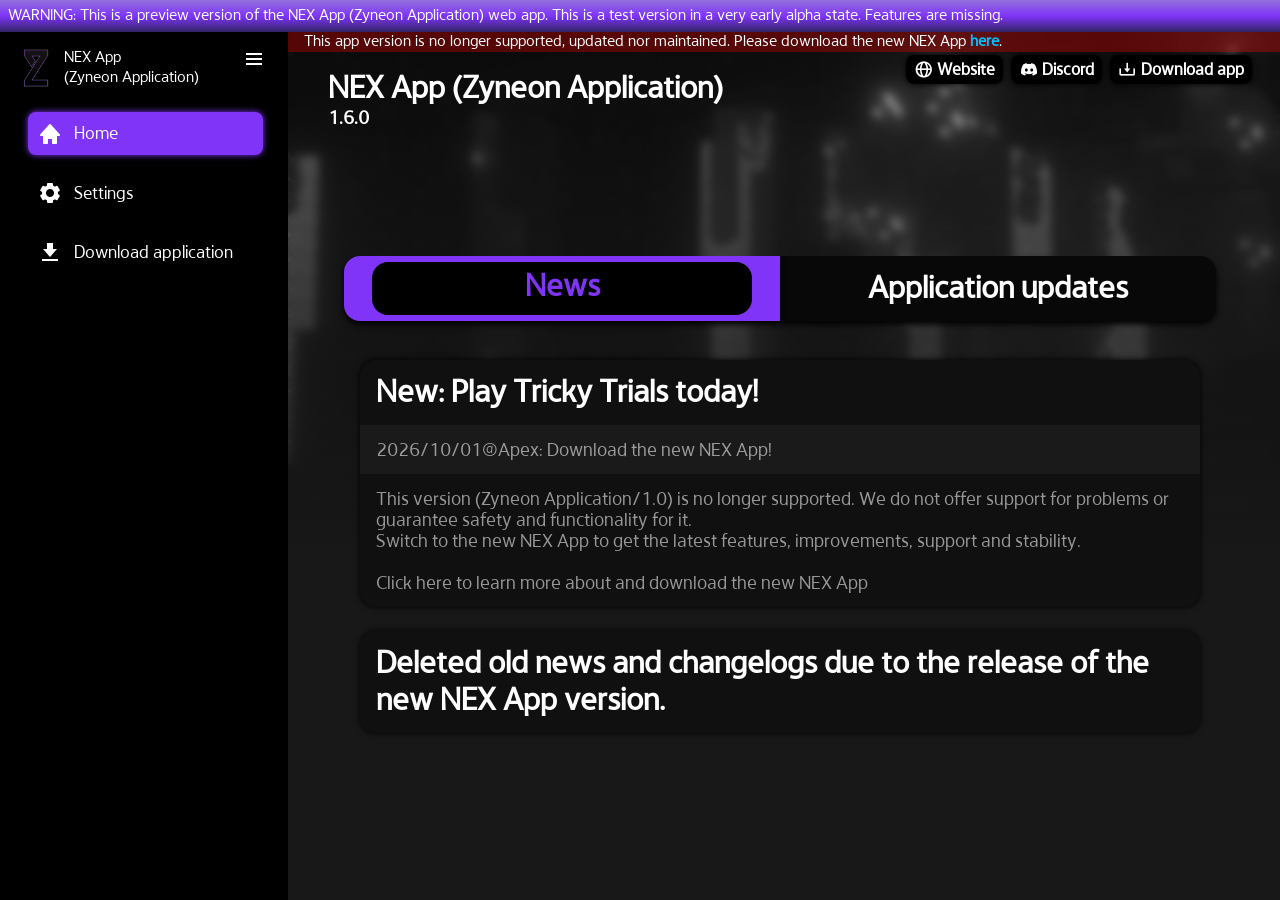
<file: application-ui/index.html>
<!DOCTYPE html>
<html lang="en">
    <head>
        <meta charset="UTF-8">
        <title>NEX App (Zyneon Application) (web version)</title>
        <link rel="icon" type="image/png" href="content/assets/zyneon/images/logo.png"/>
        <style>
            * {
                padding: 0;
                margin: 0;
                color: #fff;
                background: #000;
                font-family: LTHoopRegular, serif;
                overflow: hidden;
                box-sizing: border-box;
                line-height: 0;
                user-select: none;
            }

            #content {
                position: relative;
            }

            #content p.warning {
                position: absolute;
                top: 0;
                left: 0;
                height: 2rem;
                width: 100%;

                background: linear-gradient(mediumpurple, #7f34f8, #312465);
                box-shadow: 0 0 0.4rem var(--background-accent);

                line-height: 1;
                padding: 0.5rem;

                z-index: 2;
                white-space: nowrap;
            }

            #content iframe {
                position: absolute;
                top: 2rem;
                left: 0;
                width: 100%;
                height: calc(100% - 2rem);
                border: none;
                z-index: 1;
            }

            @font-face {
                font-family: LTHoopRegular;
                src: url("content/assets/fonts/lthoop-regular.ttf");
            }
        </style>
    </head>
    <body>
        <div id="content">
            <p class="warning">WARNING: This is a preview version of the NEX App (Zyneon Application) web app. This is a test version in a very early alpha state. Features are missing.</p>
            <iframe src="content/start.html">You can't use the web version of NEX App (Zyneon Application). Try to download it at https://github.com/nerotvlive/zyneon-application/releases</iframe>
        </div>
    </body>
    <script>
        window.addEventListener('resize', function() {
            const viewportHeight = window.innerHeight;
            document.getElementById('content').style.height = viewportHeight + 'px';
        });

        window.addEventListener('load', function() {
            const viewportHeight = window.innerHeight;
            document.getElementById('content').style.height = viewportHeight + 'px';
        });
    </script>
</html>
</file>
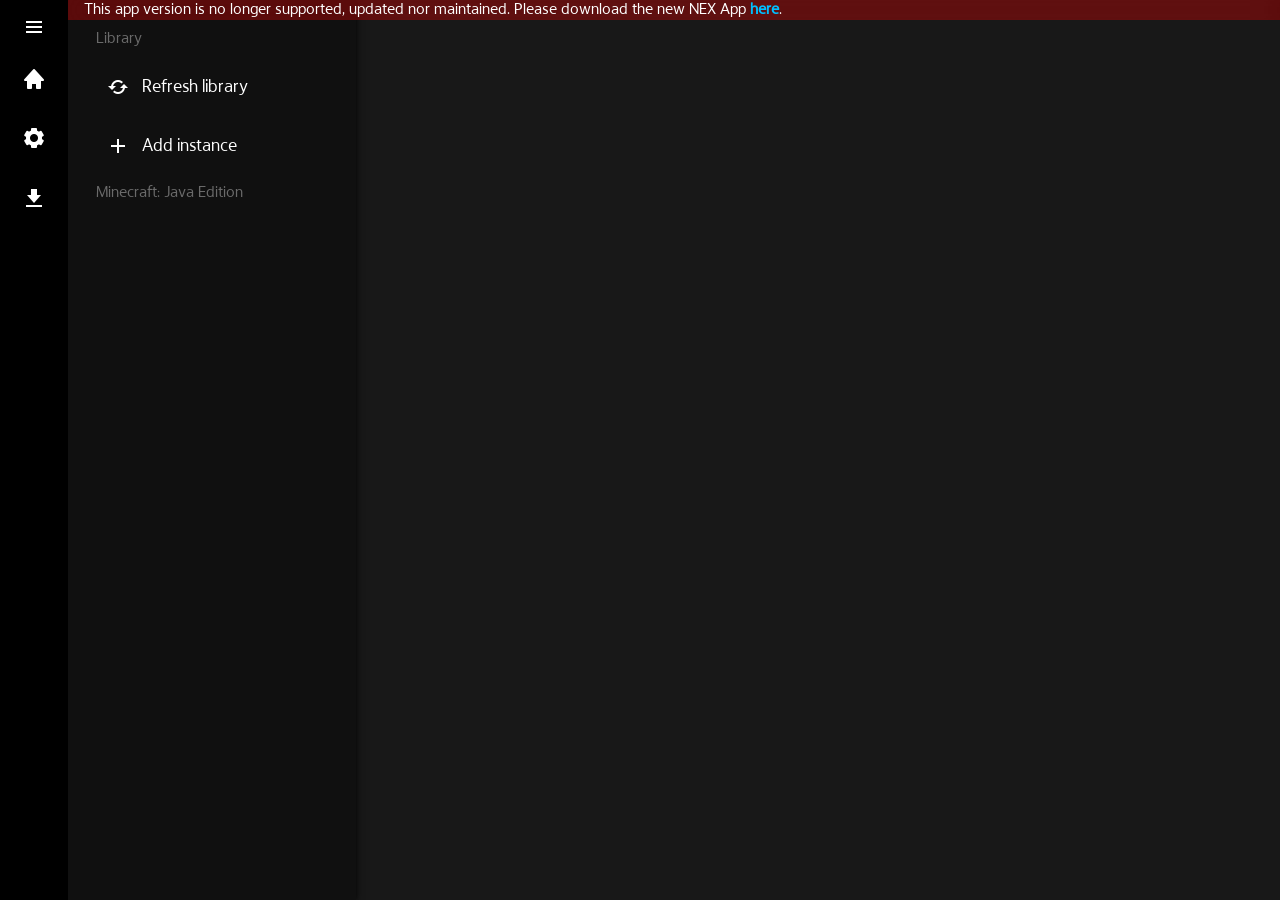
<file: application-ui/content/instances.html>
<!DOCTYPE html>
<html lang="en">
<head>
    <meta charset="UTF-8">
    <title>News ▪ NEX App (Zyneon Application)</title>
    <link id="shared-css" rel="stylesheet" href="assets/zyneon/css/themes/default/shared.css">
    <link id="icons-css" rel='stylesheet' href='assets/boxicons/css/boxicons.min.css'>
    <link id="page-css" rel="stylesheet" href="assets/zyneon/css/themes/default/instances.css">
    <script src="assets/zyneon/js/functions.js"></script>
    <script>syncTheme();</script>
</head>
<body>
    <div class="overlay" id="hublayer">
        <div class="notifications">
            <div class="card notification" id="message-template">
                <h2><span id="notification-title">Notification</span> <span class="date">xx:xx XX/XX/XXXX</span><a class="button">X</a></h2>
                <h3 id="notification-text">We've got an update!<br>Restart the NEX App (Zyneon Application) to install the update!</h3>
                <h3 id="notification-actions"><a class="button">Restart</a><a class="button">Dynamic update</a></h3>
            </div>
            <br><br>
        </div>
    </div>
    <div class="content-rows" id="top">
        <div class="menu" id="main">
            <div class="menu-title">
                <img src="assets/zyneon/images/logo.png" alt="Zyneon Studios logo">
                <p style="padding-left: 0.5rem;">NEX App<br>(Zyneon Application)</p>
            </div>
            <a onclick="toggleMenu();"><i class="bx bx-menu" id="switch"></i></a>
            <ul>
                <li id="start-button">
                    <a onclick="link('start.html');">
                        <div class="menu-item">
                            <i class='bx bxs-home'></i>
                            <span class="menu-item">Home</span>
                        </div>
                    </a>
                </li>
                <li id="resource-button">
                    <a onclick="link('resources.html');">
                        <div class="menu-item">
                            <i class='bx bxs-store-alt'></i>
                            <span class="menu-item">Discover</span>
                        </div>
                    </a>
                </li>
                <li id="instance-button">
                    <a>
                        <div class="menu-item" id="selected">
                            <i class='bx bxs-objects-horizontal-left'></i>
                            <span class="menu-item">Library</span>
                        </div>
                    </a>
                </li>
                <li>
                    <a onclick="link('settings.html');">
                        <div class="menu-item">
                            <i class="bx bxs-cog"></i>
                            <span class="menu-item">Settings</span>
                        </div>
                    </a>
                </li>
                <li id="download-button">
                    <a href="https://github.com/nerotvlive/zyneon-application/releases/latest" target="_blank">
                        <div class="menu-item">
                            <i class='bx bxs-download'></i>
                            <span class="menu-item">Download application</span>
                        </div>
                    </a>
                </li>
            </ul>
            <div class="profile" id="profile_" onclick="toggleMenu();">
                <i class='bx bx-loader bx-spin bx-rotate-90' id="loading"></i>
                <img class="profile-picture" id="profile-picture" src="assets/zyneon/images/steve.png" alt="User profile picture (minecraft head)">
                <p class="username" id="username">connecting...</p>
                <a onclick="link('settings.html?tab=profile');" id="loginlogout"><p>loading...</p></a>
            </div>
        </div>
        <div style="display: flex; width: 100%; height: 100%; position: relative;">
            <div onclick="openInBrowser('https://github.com/nerotvlive/nex-app');" style="position: absolute; top: 0; left: 0; width: 100%; background: #ff000050; color: white; z-index: 99999; padding: 0 1rem; cursor: pointer; backdrop-filter: blur(16px);">This app version is no longer supported, updated nor maintained. Please download the new NEX App <strong style="color: deepskyblue;">here</strong>.</div>

            <div class="menu" id="submenu">
            <ul>
                <li class="subtitle">
                    <span class="bold">Library</span>
                </li>
                <li>
                    <a onclick="callJavaMethod('button.refresh.instances');">
                        <div class="menu-item" id="refresh">
                            <i class='bx bx-refresh'></i>
                            <span class="menu-item">Refresh library</span>
                        </div>
                    </a>
                </li>
                <li>
                    <a onclick="addInstance();">
                        <div class="menu-item">
                            <i class='bx bx-plus' ></i>
                            <span class="menu-item">Add instance</span>
                        </div>
                    </a>
                </li>
                <li class="subtitle">
                    <span class="bold">Minecraft: Java Edition</span>
                </li>
                <li id="list-template">
                    <a>
                        <div class="instance-item">
                            <img alt="instance-icon" src="assets/zyneon/images/instances/default.png">
                            <span class="menu-item">Instance</span><i class='bx bxs-check-circle'></i>
                        </div>
                    </a>
                </li>
            </ul>
        </div>
        <div class="content">
            <div id="instance-view">
                <div class="card" id="title-card">
                    <div class="title">
                        <img alt="instance-icon" id="icon" src="assets/zyneon/images/instances/default.png"><h1 id="title">loading...</h1><i id="check" class='bx bxs-check-circle'></i>
                    </div>
                    <div class="buttons">
                        <div class="folder-dropdown">
                            <h3><i class='bx bx-dots-horizontal-rounded'></i></h3>
                            <br><br>
                            <div class="card">
                                <div class="settings-dropdown">
                                    <h3 id="management" onclick="showSettings();">Management...</h3>
                                    <div class="card">
                                        <h3 id="configure-instance" onclick="toggleSettings();">Settings</h3>
                                        <h3 id="content">Add Content</h3>
                                    </div>
                                </div>
                                <div class="settings-dropdown">
                                    <h3 id="folder">Open folder...</h3>
                                    <div class="card">
                                        <h3 id="open-instance">Open instance folder</h3>
                                        <h3 id="open-mods">Open mods folder</h3>
                                        <h3 id="open-resourcepacks">Open resource packs</h3>
                                        <h3 id="open-screenshots">Open screenshots</h3>
                                        <h3 id="open-shaderpacks">Open shader packs</h3>
                                        <h3 id="open-worlds">Open worlds</h3>
                                    </div>
                                </div>
                            </div>
                        </div>
                    </div>
                </div>
                <div class="sidebyside" id="sidebyside">
                    <img alt="instance-logo" id="logo" src="assets/zyneon/images/instances/default-logo.png">
                    <div id="description-card">
                        <div class="card">
                            <span>Instance description</span>
                            <p id="description">loading...</p>
                        </div>
                    </div>
                </div>
                <div id="instance-settings">
                    <div class="card">
                        <h3>Instance > Settings</h3>
                        <h3 class="background"><span class="highlight">JVM arguments</span></h3>
                        <h3>Memory (RAM):
                            <a id="memory-int">0 MB</a>
                            <a class="button" id="configure-memory">Configure</a>
                        </h3>
                        <div id="local-settings">
                            <br>
                            <h3 class="background"><span class="highlight">Instance settings</span></h3>
                            <form id="settings">
                                <h3>Instance name:
                                    <label>
                                        <input type="text" id="settings-name" maxlength="32" required>
                                    </label>
                                </h3>
                                <h3>Instance version:
                                    <label>
                                        <input type="text" id="settings-version" maxlength="32" required>
                                    </label>
                                </h3>
                                <h3>Instance description:
                                    <label>
                                        <input type="text" id="settings-description" maxlength="256" required>
                                    </label>
                                </h3>
                                <h3>Game type:
                                    <label>
                                        <select id="settings-modloader" onchange="updateUpdater(false);">
                                            <option value="nothing">Please select an option</option>
                                            <option value="Vanilla">Java: Vanilla</option>
                                            <option value="Snapshots">Java: Experimental</option>
                                            <option value="Fabric">Java: Fabric (modloader)</option>
                                            <option value="Forge">Java: Forge (modloader)</option>
                                            <option value="Quilt">Java: Quilt (modloader)</option>
                                            <option value="NeoForge">Java: NeoForge (modloader)</option>
                                        </select>
                                    </label>
                                </h3>
                                <h3>Minecraft version:
                                    <label>
                                        <select id="settings-minecraft" onchange="updateUpdater(true);"></select>
                                    </label>
                                </h3>
                                <h3>Modloader version: <label><select id="settings-mlversion"></select></label></h3>
                                <h3><label><input type="submit" id="settings-save" value="Save changes"></label>-</h3>
                            </form>
                        </div>
                        <div id="local-appearance">
                            <br>
                            <h3 class="background"><span class="highlight">Instance appearance</span></h3>
                            <h3>Instance icon:
                                <a id="show-icon">Show icon image</a>
                                <a class="button" id="configure-icon">Configure</a>
                            </h3>
                            <h3>Instance logo:
                                <a id="show-logo">Show logo image</a>
                                <a class="button" id="configure-logo">Configure</a>
                            </h3>
                            <h3>Instance background:
                                <a id="show-background">Show background image</a>
                                <a class="button" id="configure-background">Configure</a>
                            </h3>
                        </div>
                        <br>
                        <h3 class="background"><span class="highlight">Danger zone</span></h3>
                        <h3>Delete instance (this can't be undone): <a class="button" id="delete-instance">Delete instance</a></h3>
                    </div>
                </div>
                <div class="dock">
                    <div class="instance-infos">
                        <p><i class='bx bx-info-circle' ></i> Version: <span id="version">loading...</span></p>
                        <p><i class='bx bx-cube' ></i> Minecraft: <span id="minecraft">loading...</span></p>
                        <p><i class='bx bx-code-block' ></i> <span id="modloader">Modloader</span>: <span id="mlversion">loading...</span></p>
                    </div>
                    <a class="button" id="launch"><i class='bx bxs-rocket'></i> LAUNCH</a>
                </div>
            </div>
            <div id="instance-adder">
                <div class="card">
                    <h1>Download instances...</h1>
                </div>
                <div id="zyneonplus-instance" class="card">
                    <h2 class="background-top">...from supported sources:</h2>
                    <h3 class="background-bottom">You can install instances through our resource page!<br>We currently support installing modpacks from three sources:</h3>
                    <h3><a class="button" onclick="link('resources.html?s=curseforge&t=modpacks');">Show CurseForge packs</a> <a class="button" onclick="link('resources.html?s=modrinth&t=modpacks');">Show modrinth packs</a> <a class="button" onclick="link('resources.html?s=zyneon&t=modpacks');">Show NEX packs</a></h3>
                </div><br>
                <div class="card">
                    <h1>...or create an instance</h1>
                </div>
                <div class="card" id="instance-creator">
                    <h2 class="background-top">Instance creator</h2>

                    <form id="values">
                        <div id="form" class="background-bottom">
                            <h3>Instance name*: <label><input type="text" id="creator-name" maxlength="32" required></label></h3>
                            <h3>Instance version*: <label><input type="text" id="creator-version" required></label></h3>
                            <h3>
                                Game type*:
                                <label>
                                    <select id="creator-modloader" onchange="updateCreator(false);" required>
                                        <option disabled>Minecraft: Java Edition</option>
                                        <option value="Vanilla">Java: Vanilla</option>
                                        <option value="Snapshots">Java: Experimental</option>
                                        <option value="Fabric">Java: Fabric (modloader)</option>
                                        <option value="Forge">Java: Forge (modloader)</option>
                                        <option value="NeoForge">Java: NeoForge (modloader)</option>
                                        <option value="Quilt">Java: Quilt (modloader)</option>
                                        <!--<option disabled> </option>
                                        <option disabled>Minecraft: Bedrock Edition</option>
                                        <option value="Google" disabled>Bedrock: Preview (Google Play)</option>
                                        <option value="Microsoft" disabled>Bedrock: Default (Microsoft Store)</option>
                                        <option value="Google" disabled>Bedrock: Preview (Google Play)</option>
                                        <option value="Microsoft" disabled>Bedrock: Preview (Microsoft Store)</option>-->
                                    </select>
                                </label>
                            </h3>
                            <h3>
                                Minecraft version*:
                                <label>
                                    <select id="creator-minecraft" onchange="updateCreator(true);" required></select>
                                </label>
                            </h3>
                            <div id="creator-modloader-version"><h3 class="bottom2">Modloader version*: <label><select id="creator-mlversion"></select></label><br><br></h3></div>
                            <div id="creator-modloader-version2"><h3 class="bottom2">‎</h3></div>
                        </div>
                        <h3><input type="submit" id="create" value="Create instance" onclick="validateInstanceCreator();"></h3>
                    </form>
                </div>
            </div>
        </div>
            </div>
    </div>
</body>
<script src="assets/zyneon/js/instances.js"></script>
<script>callJavaMethod("sync.notifications"); syncApplication(); syncInstanceList(); updateCreator();</script>
</html>
</file>
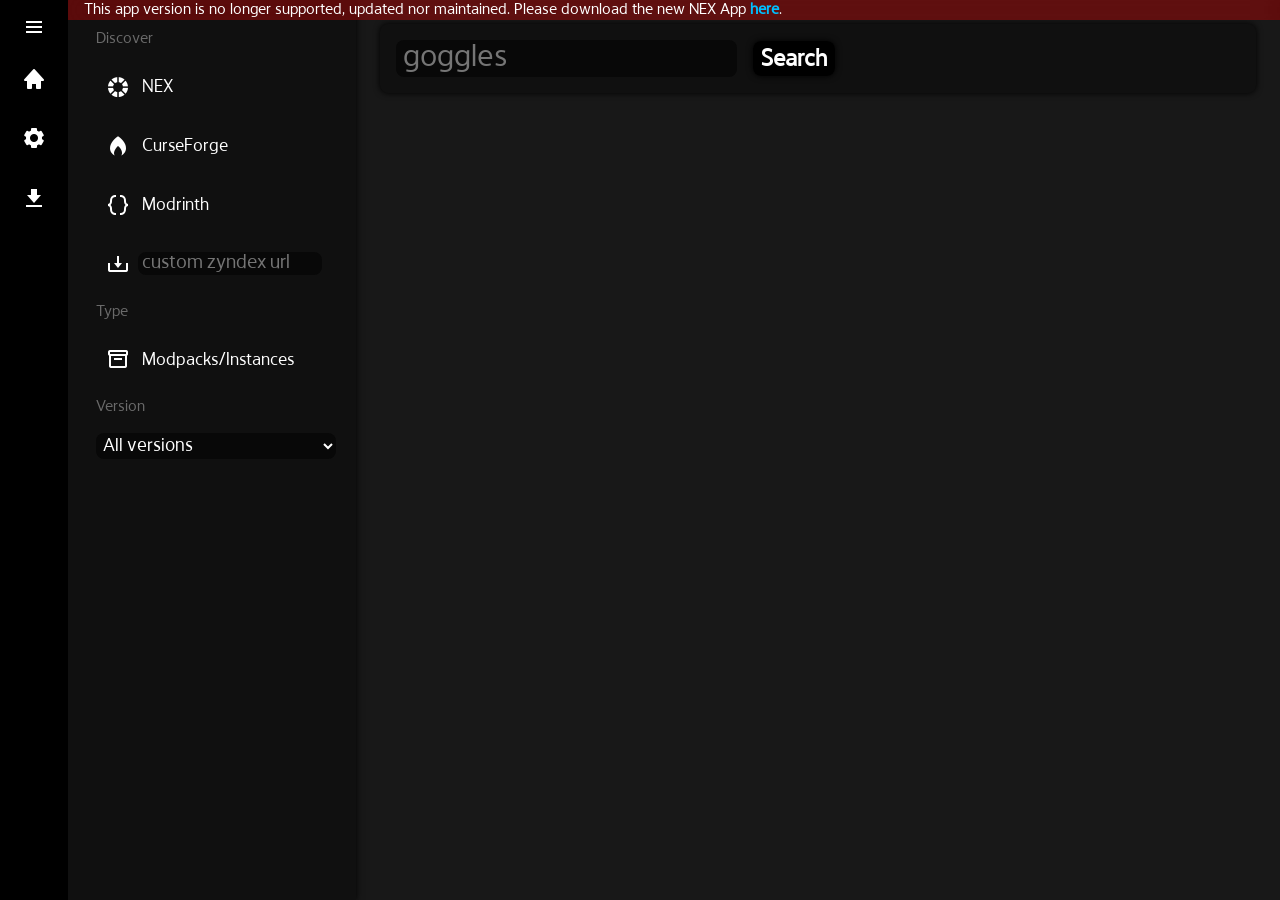
<file: application-ui/content/resources.html>
<!DOCTYPE html>
<html lang="en" xmlns="http://www.w3.org/1999/html">
    <head>
        <meta charset="UTF-8">
        <title>News ▪ NEX App (Zyneon Application)</title>
        <link id="shared-css" rel="stylesheet" href="assets/zyneon/css/themes/default/shared.css">
        <link id="icons-css" rel='stylesheet' href='assets/boxicons/css/boxicons.min.css'>
        <link id="page-css" rel="stylesheet" href="assets/zyneon/css/themes/default/resources.css">
        <script src="assets/zyneon/js/functions.js"></script>
        <script>syncTheme();</script>
    </head>
    <body>
        <div class="overlay" id="hublayer">
            <div class="notifications">
                <div class="card notification" id="message-template">
                    <h2><span id="notification-title">Notification</span> <span class="date">xx:xx XX/XX/XXXX</span><a class="button">X</a></h2>
                    <h3 id="notification-text">We've got an update!<br>Restart the NEX App (Zyneon Application) to install the update!</h3>
                    <h3 id="notification-actions"><a class="button">Restart</a><a class="button">Dynamic update</a></h3>
                </div>
                <br><br>
            </div>
        </div>
        <div class="content-rows" id="top">
            <div class="menu" id="main">
                <div class="menu-title">
                    <img src="assets/zyneon/images/logo.png" alt="Zyneon Studios logo">
                    <p style="padding-left: 0.5rem;">NEX App<br>(Zyneon Application)</p>
                </div>
                <a onclick="toggleMenu();"><i class="bx bx-menu" id="switch"></i></a>
                <ul>
                    <li id="start-button">
                        <a onclick="link('start.html');">
                            <div class="menu-item">
                                <i class='bx bxs-home'></i>
                                <span class="menu-item">Home</span>
                            </div>
                        </a>
                    </li>
                    <li id="resource-button">
                        <a>
                            <div class="menu-item">
                                <i class='bx bxs-store-alt'></i>
                                <span class="menu-item">Discover</span>
                            </div>
                        </a>
                    </li>
                    <li id="instance-button">
                        <a onclick="link('instances.html');">
                            <div class="menu-item">
                                <i class='bx bxs-objects-horizontal-left'></i>
                                <span class="menu-item">Library</span>
                            </div>
                        </a>
                    </li>
                    <li>
                        <a onclick="link('settings.html');">
                            <div class="menu-item">
                                <i class="bx bxs-cog"></i>
                                <span class="menu-item">Settings</span>
                            </div>
                        </a>
                    </li>
                    <li id="download-button">
                        <a href="https://github.com/nerotvlive/zyneon-application/releases/latest" target="_blank">
                            <div class="menu-item">
                                <i class='bx bxs-download'></i>
                                <span class="menu-item">Download application</span>
                            </div>
                        </a>
                    </li>
                </ul>
                <div class="profile" id="profile_" onclick="toggleMenu();">
                    <i class='bx bx-loader bx-spin bx-rotate-90' id="loading"></i>
                    <img class="profile-picture" id="profile-picture" src="assets/zyneon/images/steve.png" alt="User profile picture (minecraft head)">
                    <p class="username" id="username">connecting...</p>
                    <a onclick="link('settings.html?tab=profile');" id="loginlogout"><p>loading...</p></a>
                </div>
            </div>
            <div style="display: flex; width: 100%; height: 100%; position: relative;">
            <div onclick="openInBrowser('https://github.com/nerotvlive/nex-app');" style="position: absolute; top: 0; left: 0; width: 100%; background: #ff000050; color: white; z-index: 99999; padding: 0 1rem; cursor: pointer; backdrop-filter: blur(16px);">This app version is no longer supported, updated nor maintained. Please download the new NEX App <strong style="color: deepskyblue;">here</strong>.</div>
            <div class="menu" id="submenu">
                <ul>
                    <li id="back-to-instance">
                        <a onclick="backToInstance();">
                            <div class="menu-item">
                                <i class='bx bx-arrow-back'></i>
                                <span id="instance" class="menu-item">Return to instance</span>
                            </div>
                        </a>
                    </li>
                    <li class="subtitle">
                        <span class="bold">Discover</span>
                    </li>
                    <li id="zyneon-button">
                        <a onclick="search_source = 'zyneon'; update();">
                            <div class="menu-item" id="zyneon">
                                <i class='bx bxs-color'></i>
                                <span class="menu-item">NEX</span>
                            </div>
                        </a>
                    </li>
                    <li>
                        <a onclick="search_source = 'curseforge'; update();">
                            <div class="menu-item" id="curseforge">
                                <i class='bx bxs-flame'></i>
                                <span class="menu-item">CurseForge</span>
                            </div>
                        </a>
                    </li>
                    <li>
                        <a onclick="search_source = 'modrinth'; update();">
                            <div class="menu-item" id="modrinth">
                                <i class='bx bx-code-curly'></i>
                                <span class="menu-item">Modrinth</span>
                            </div>
                        </a>
                    </li>
                    <li id="zyndex-button">
                        <a onclick="search_source = 'zyndex';">
                            <div class="menu-item" id="zyndex">
                                <i class='bx bx-download'></i>
                                <label>
                                    <input id="zyndex-url" placeholder=" custom zyndex url" name="zyndex-url" type="text">
                                </label>
                            </div>
                        </a>
                    </li>
                    <li class="subtitle">
                        <span class="bold">Type</span>
                    </li>
                    <li id="modpack-button">
                        <a onclick="search_type = 'modpacks'; update();">
                            <div class="menu-item" id="modpacks">
                                <i class='bx bx-box' ></i>
                                <span class="menu-item">Modpacks/Instances</span>
                            </div>
                        </a>
                    </li>
                    <li id="fabric-button">
                        <a onclick="search_type = 'fabric'; update();">
                            <div class="menu-item" id="fabric">
                                <i class='bx bx-code-alt' ></i>
                                <span class="menu-item">Fabric Mods</span>
                            </div>
                        </a>
                    </li>
                    <li id="forge-button">
                        <a onclick="search_type = 'forge'; update();">
                            <div class="menu-item" id="forge">
                                <i class='bx bx-code-block' ></i>
                                <span class="menu-item">Forge Mods</span>
                            </div>
                        </a>
                    </li>
                    <li id="neoforge-button">
                        <a onclick="search_type = 'neoforge'; update();">
                            <div class="menu-item" id="neoforge">
                                <i class='bx bx-code-block' ></i>
                                <span class="menu-item">NeoForge Mods</span>
                            </div>
                        </a>
                    </li>
                    <li id="quilt-button">
                        <a onclick="search_type = 'quilt'; update();">
                            <div class="menu-item" id="quilt">
                                <i class='bx bx-code-alt' ></i>
                                <span class="menu-item">Quilt Mods</span>
                            </div>
                        </a>
                    </li>
                    <li id="shader-button">
                        <a onclick="search_type = 'shaders'; update();">
                            <div class="menu-item" id="shaders">
                                <i class='bx bxs-leaf' ></i>
                                <span class="menu-item">Shaders</span>
                            </div>
                        </a>
                    </li>
                    <li id="resourcepack-button">
                        <a onclick="search_type = 'resourcepacks'; update();">
                            <div class="menu-item" id="resourcepacks">
                                <i class='bx bx-brush' ></i>
                                <span class="menu-item">Resource packs</span>
                            </div>
                        </a>
                    </li>
                    <li class="subtitle" id="version-title">
                        <span class="bold">Version</span>
                    </li>
                    <li id="version-select">
                        <label>
                            <select id="search-version">
                                <option value="all">All versions</option>
                            </select>
                        </label>
                        <script>addVersionsToMinecraftSelect("search-version");</script>
                    </li>
                </ul>
            </div>
            <div class="content">
                <div id="overlay">
                    <div class="center"><h1 id="message"></h1></div>
                </div>
                <div class="card" id="searchbar">
                    <div class="flex">
                        <label><input placeholder=" goggles" type="text" id="search-query"></label>
                        <h1><a onclick="update()" class="button" id="search">Search</a></h1>
                    </div>
                </div>
                <div class="card" id="template">
                    <div class="flex background-top-bottom">
                        <img id="png" alt="" src="assets/zyneon/images/instances/default.png">
                        <div class="details">
                            <div class="flex" id="title">
                                <h1 id="name">ITEM</h1>
                                <h2 id="author">by AUTHOR</h2>
                            </div>
                            <h3 id="description">DESCRIPTION</h3>
                        </div>
                    </div>
                    <h3 class="bottom"><a id="install" class="button">INSTALL</a>    <a id="show" class="button">SHOW</a></h3>
                </div>
                <a id="load" class="button" onclick="loadMore();">Load more</a>
            </div>
                </div>
        </div>
    </body>
    <script src="assets/zyneon/js/search.js"></script>
    <script>callJavaMethod("sync.notifications"); syncApplication();</script>
</html>
</file>
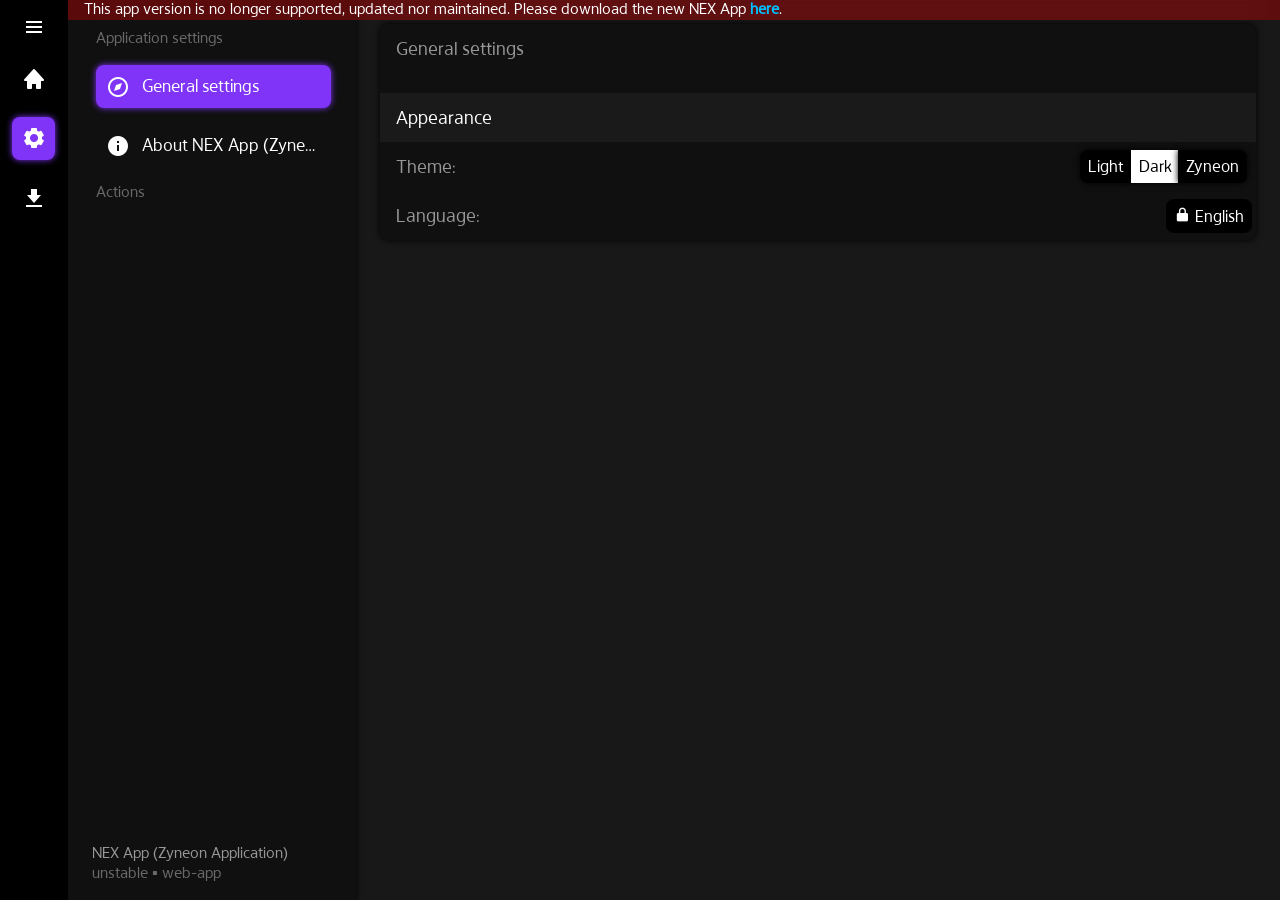
<file: application-ui/content/settings.html>
<!DOCTYPE html>
<html lang="en">
<head>
    <meta charset="UTF-8">
    <title>News ▪ NEX App (Zyneon Application)</title>
    <link id="shared-css" rel="stylesheet" href="assets/zyneon/css/themes/default/shared.css">
    <link id="icons-css" rel='stylesheet' href='assets/boxicons/css/boxicons.min.css'>
    <link id="page-css" rel="stylesheet" href="assets/zyneon/css/themes/default/settings.css">
    <script src="assets/zyneon/js/functions.js"></script>
    <script>syncTheme();</script>
</head>
<body>
    <div class="overlay" id="hublayer">
        <div class="notifications">
            <div class="card notification" id="message-template">
                <h2><span id="notification-title">Notification</span> <span class="date">xx:xx XX/XX/XXXX</span><a class="button">X</a></h2>
                <h3 id="notification-text">We've got an update!<br>Restart the NEX App (Zyneon Application) to install the update!</h3>
                <h3 id="notification-actions"><a class="button">Restart</a><a class="button">Dynamic update</a></h3>
            </div>
            <br><br>
        </div>
    </div>
    <div class="content-rows" id="top">
        <div class="menu" id="main">
            <div class="menu-title">
                <img src="assets/zyneon/images/logo.png" alt="Zyneon Studios logo">
                <p style="padding-left: 0.5rem;">NEX App<br>(Zyneon Application)</p>
            </div>
            <a onclick="toggleMenu();"><i class="bx bx-menu" id="switch"></i></a>
            <ul>
                <li id="start-button">
                    <a onclick="link('start.html');">
                        <div class="menu-item">
                            <i class='bx bxs-home'></i>
                            <span class="menu-item">Home</span>
                        </div>
                    </a>
                </li>
                <li id="resource-button">
                    <a onclick="link('resources.html');">
                        <div class="menu-item">
                            <i class='bx bxs-store-alt'></i>
                            <span class="menu-item">Discover</span>
                        </div>
                    </a>
                </li>
                <li id="instance-button">
                    <a onclick="link('instances.html');">
                        <div class="menu-item">
                            <i class='bx bxs-objects-horizontal-left'></i>
                            <span class="menu-item">Library</span>
                        </div>
                    </a>
                </li>
                <li>
                    <a>
                        <div class="menu-item" id="selected">
                            <i class="bx bxs-cog"></i>
                            <span class="menu-item">Settings</span>
                        </div>
                    </a>
                </li>
                <li id="download-button">
                    <a href="https://github.com/nerotvlive/zyneon-application/releases/latest" target="_blank">
                        <div class="menu-item">
                            <i class='bx bxs-download'></i>
                            <span class="menu-item">Download application</span>
                        </div>
                    </a>
                </li>
            </ul>
            <div class="profile" id="profile_" onclick="toggleMenu();">
                <i class='bx bx-loader bx-spin bx-rotate-90' id="loading"></i>
                <img class="profile-picture" id="profile-picture" src="assets/zyneon/images/steve.png" alt="User profile picture (minecraft head)">
                <p class="username" id="username">connecting...</p>
                <a onclick="link('settings.html?tab=profile');" id="loginlogout"><p>loading...</p></a>
            </div>
        </div>
        <div style="display: flex; width: 100%; height: 100%; position: relative;">
            <div onclick="openInBrowser('https://github.com/nerotvlive/nex-app');" style="position: absolute; top: 0; left: 0; width: 100%; background: #ff000050; color: white; z-index: 99999; padding: 0 1rem; cursor: pointer; backdrop-filter: blur(16px);">This app version is no longer supported, updated nor maintained. Please download the new NEX App <strong style="color: deepskyblue;">here</strong>.</div>
        <div class="menu" id="submenu">
            <ul>
                <li class="subtitle">
                    <span class="bold">Application settings</span>
                </li>
                <li>
                    <a onclick="syncGeneralSettings();">
                        <div class="menu-item" id="general-settings">
                            <i class='bx bx-compass' ></i>
                            <span class="menu-item">General settings</span>
                        </div>
                    </a>
                </li>
                <li id="global-button">
                    <a onclick="syncGlobalSettings();">
                        <div class="menu-item" id="global-settings">
                            <i class='bx bx-globe' ></i>
                            <span class="menu-item">Global settings</span>
                        </div>
                    </a>
                </li>
                <li id="profile-button">
                    <a onclick="syncProfileSettings();">
                        <div class="menu-item" id="profile-settings">
                            <i class='bx bxs-user' ></i>
                            <span class="menu-item">Profile settings</span>
                        </div>
                    </a>
                </li>
                <li id="zyndex-button">
                    <a onclick="syncIndex();">
                        <div class="menu-item" id="zyndex">
                            <i class='bx bxs-extension'></i>
                            <span class="menu-item">Index settings</span>
                        </div>
                    </a>
                </li>
                <li id="about-button">
                    <a onclick="syncAbout();">
                        <div class="menu-item" id="about">
                            <i class='bx bxs-info-circle'></i>
                            <span class="menu-item">About NEX App (Zyneon Application)</span>
                        </div>
                    </a>
                </li>
                <li class="subtitle" id="actions-title">
                    <span class="bold">Actions</span>
                </li>
                <li id="refresh-button">
                    <a onclick="callJavaMethod('button.refresh');">
                        <div class="menu-item" id="refresh">
                            <i class='bx bx-refresh'></i>
                            <span class="menu-text">Refresh application</span>
                        </div>
                    </a>
                </li>
                <li id="exit-button">
                    <a onclick="callJavaMethod('button.exit');">
                        <div class="menu-item" id="exit">
                            <i class='bx bxs-exit' id="exit-i"></i>
                            <span class="menu-text">Exit application</span>
                        </div>
                    </a>
                </li>
            </ul>
            <div class="info">
                <p class="app">NEX App (Zyneon Application)</p>
                <p class="version" id="app-version">unstable ▪ web-app</p>
            </div>
        </div>
        <div class="content">
            <div id="overlay">
                <div class="center"><h1 id="message"></h1></div>
            </div>
            <div id="general">
                <div class="card" id="appearance">
                    <h3 id="title_general">General settings</h3>
                    <h3 id="settings_general" class="background"><span class="highlight">Settings</span></h3>
                    <h3 id="startTitle">
                        Start tab:
                        <a class="button" id="general-tab-start" onclick="callJavaMethod('button.starttab.start');">Start</a>
                        <a class="button" id="general-tab-instances" onclick="callJavaMethod('button.starttab.instances');">Instances</a>
                    </h3>
                    <br>
                    <div id="updater-settings">
                        <h3 class="background"><span class="highlight">Updater</span></h3>
                        <h3>
                            Update channel:
                            <label>
                                <select id="channel" onchange="callJavaMethod('button.updateChannel.'+document.getElementById('channel').value);">
                                    <option value="stable">Stable (recommended)</option>
                                    <option value="experimental">Unstable (new app)</option>
                                </select>
                            </label>
                        </h3>
                        <br>
                    </div>
                    <h3 class="background"><span class="highlight">Appearance</span></h3>
                    <h3>Theme:
                        <a class="button" id="appearance-theme-light" onclick="setTheme('default.light'); link('settings.html');">Light</a>
                        <a class="button" id="appearance-theme-dark" onclick="setTheme('default.dark'); link('settings.html');">Dark</a>
                        <a class="button" id="appearance-theme-zyneon" onclick="setTheme('default.zyneon'); link('settings.html');">Zyneon</a>
                    </h3>
                    <h3>Language:
                        <a class="button" id="appearance-language-english"><i class='bx bxs-lock-alt'></i> English</a>
                    </h3>
                </div>
            </div>
            <div id="global">
                <div class="card">
                    <h3>Settings > Global</h3>
                    <h3 class="background"><span class="highlight">Settings</span></h3>
                    <h3>Instance path:
                        <a class="text-link" id="instance-path-string" onclick="callJavaMethod('button.folder.instances');">loading...</a>
                        <a class="button" id="button-instance-path" onclick="callJavaMethod('button.path.instances');">Configure</a>
                    </h3>
                    <h3>Global memory:
                        <a class="text" id="memory-int">loading...</a>
                        <a class="button" id="button-memory" onclick="callJavaMethod('button.settings.default');">Configure</a>
                    </h3>
                    <h3>Show log output on game start
                        <a class="button" id="enable-log" onclick="callJavaMethod('button.configure.log.enable');">On</a>
                        <a class="button" id="disable-log" onclick="callJavaMethod('button.configure.log.disable');">Off</a>
                    </h3>
                </div>
            </div>
            <div id="profile">
                <div class="card">
                    <h3>Settings > Profile</h3>
                    <h3 class="background"><span class="highlight">Profile settings</span></h3>
                    <h3><span id="user-name">loading...</span>
                        <a class="text-link" id="user_id" onclick="callJavaMethod('button.copy.uuid');">loading...</a>
                        <a class="button" onclick="callJavaMethod('button.account');" id="logout">Logout</a>
                    </h3>
                </div>
                <div class="actions">
                    <img alt="User image" id="user-image" src="assets/zyneon/images/steve.png">
                    <div class="card">
                        <h2>Quick actions</h2>
                        <h3 class="background" onclick="callJavaMethod('button.laby')"><i class='bx bx-right-arrow-alt'></i> LABY.net (profile infos)</h3>
                        <h3 onclick="callJavaMethod('button.username');"><i class='bx bx-right-arrow-alt'></i> Change Minecraft username</h3>
                        <h3 class="background-bottom" onclick="callJavaMethod('button.skin');"><i class='bx bx-right-arrow-alt'></i> Change Minecraft skin</h3>
                    </div>
                </div>
            </div>
            <div id="fallback">
                <div class="card">
                    <h3>Settings > Profile</h3>
                    <h3 class="background"><span class="highlight">Hey, Your action is required!</span></h3>
                    <h3>Please log in to continue:
                        <a class="button" onclick="callJavaMethod('button.account');" id="login">Login</a>
                    </h3>
                </div>
            </div>
            <div id="path-select">
                <div class="card">
                    <h3>Settings > Global</h3>
                    <h3 class="background"><span class="highlight">Hey, Your action is required!</span></h3>
                    <h3>Please select an instance installation path to continue:
                        <a class="button" onclick="callJavaMethod('button.path.instances');">Select path</a>
                    </h3>
                </div>
            </div>
            <div id="index">
                <div class="card">
                    <h1>Index settings</h1>
                </div>
                <div class="card">
                    <h3>Information</h3>
                    <h3 class="background highlight">What are indexes?</h3>
                    <h3>Indexes are places from where the application can obtain instances and resources (mods, resource packs, etc...).<br>
                        The "Zyndex" system is our own index layout, you can also add custom Zyndexes and even host one yourself.</h3>
                </div>
                <div class="card">
                    <h3>List</h3>
                    <h3 class="background highlight">Official first party indexes</h3>
                    <h3>• NEX: <span class="snippet"><a onclick="openInBrowser('https://zyneonstudios.github.io/nexus-nex/zyndex/')">Official Zyneon Apex Zyndex</a></span></h3>
                    <h3 class="background highlight">Official third party indexes</h3>
                    <h3>• Modrinth: <span class="snippet"><a onclick="openInBrowser('https://modrinth.com')">https://modrinth.com Modrinth index</a></span></h3>
                    <h3>• CurseForge: <span class="snippet"><a onclick="openInBrowser('https://www.curseforge.com')">https://www.curseforge.com CurseForge index</a></span></h3>
                </div>
            </div>
            <div id="about-app">
                <div class="card">
                    <h1>About NEX App (Zyneon Application)</h1>
                </div>
                <div class="card">
                    <h3>Information</h3>
                    <h3 class="background"><span class="highlight">NEX App (Zyneon Application)</span></h3>
                    <h3><span class="highlight">Developers:</span> nerotvlive<br>
                        This is an open source project by <a onclick="openInBrowser('https://apex.zyneonstudios.com')">Zyneon Apex</a>. (GPL-3.0 license)<br><br><a onclick="openInBrowser('https://github.com/nerotvlive/zyneon-application');" target="_blank" class="button">View Code on GitHub</a> or <a onclick="openInBrowser('https://github.com/nerotvlive/zyneon-application/blob/master/LICENSE.md');" target="_blank" class="button">View license</a><br></h3>
                </div>
                <div class="card">
                    <h3>List</h3>
                    <h3 class="background"><span class="highlight">Dependencies</span></h3>
                    <h3>Nexus-Auth v2024.8 by Zyneon Apex (GPL-3.0 license)<br><br>→ <a class="button" onclick="openInBrowser('https://github.com/zyneonstudios/nexus-auth');" target="_blank">View on GitHub</a> or <a class="button" onclick="openInBrowser('https://github.com/zyneonstudios/nexus-auth/blob/master/LICENSE.md');" target="_blank">View license</a><br></h3>
                    <h3>Nexus-Verget v2024.8 by Zyneon Apex (GPL-3.0 license)<br><br>→ <a class="button" onclick="openInBrowser('https://github.com/zyneonstudios/nexus-verget');" target="_blank">View on GitHub</a> or <a class="button" onclick="openInBrowser('https://github.com/zyneonstudios/nexus-verget/blob/master/LICENSE.md');" target="_blank">View license</a><br></h3>
                    <h3>Nexus-Zyndex v2024.6 by Zyneon Apex (GPL-3.0 license)<br><br>→ <a class="button" onclick="openInBrowser('https://github.com/zyneonstudios/nexus-zyndex-java');" target="_blank">View on GitHub</a> or <a class="button" onclick="openInBrowser('https://github.com/zyneonstudios/nexus-zyndex-java/blob/master/LICENSE.md');" target="_blank">View license</a><br></h3>
                    <br>
                    <h3>FlowUpdater v1.8.5 by FlowArg (GPL-3.0 license)<br><br>→ <a class="button" onclick="openInBrowser('https://github.com/FlowArg/FlowUpdater');" target="_blank">View on GitHub</a> or <a class="button" onclick="openInBrowser('https://github.com/FlowArg/FlowUpdater/blob/master/LICENSE');" target="_blank">View license</a><br></h3>
                    <h3>OpenLauncherLib v3.2.11 by FlowArg (GPL-3.0 license)<br><br>→ <a class="button" onclick="openInBrowser('https://github.com/FlowArg/OpenLauncherLib');" target="_blank">View on GitHub</a> or <a class="button" onclick="openInBrowser('https://github.com/FlowArg/OpenLauncherLib/blob/master/LICENSE');" target="_blank">View license</a><br></h3>
                    <h3>toml4j v0.7.2 by Moandji Ezana (MIT License)<br><br>→ <a class="button" onclick="openInBrowser('https://github.com/mwanji/toml4j');" target="_blank">View on GitHub</a> or <a class="button" onclick="openInBrowser('https://github.com/mwanji/toml4j/blob/master/LICENSE');" target="_blank">View license</a><br></h3>
                    <br>
                    <h3>Boxicons v2.1.4 by Atisa (MIT license)<br><br>→ <a class="button" onclick="openInBrowser('https://boxicons.com/');" target="_blank">View website</a> or <a class="button" onclick="openInBrowser('https://github.com/atisawd/boxicons');" target="_blank">View on GitHub</a> or <a class="button" onclick="openInBrowser('https://github.com/atisawd/boxicons/blob/master/LICENSE');" target="_blank">View license</a><br></h3>
                    <h3>LT Hoop font family by LyonsType (OFL license)<br><br>→ <a class="button" onclick="openInBrowser('https://lyonstype4.wixsite.com/lyonstype-beta/fonts');" target="_blank">View website</a> or <a class="button" onclick="openInBrowser('https://openfontlicense.org/');" target="_blank">View license</a><br></h3>
                </div>
            </div>
        </div>
        </div>
    </div>
</body>
<script src="assets/zyneon/js/settings.js"></script>
<script>callJavaMethod("sync.notifications"); syncApplication(); syncVersion(); syncSettings();</script>
</html>
</file>
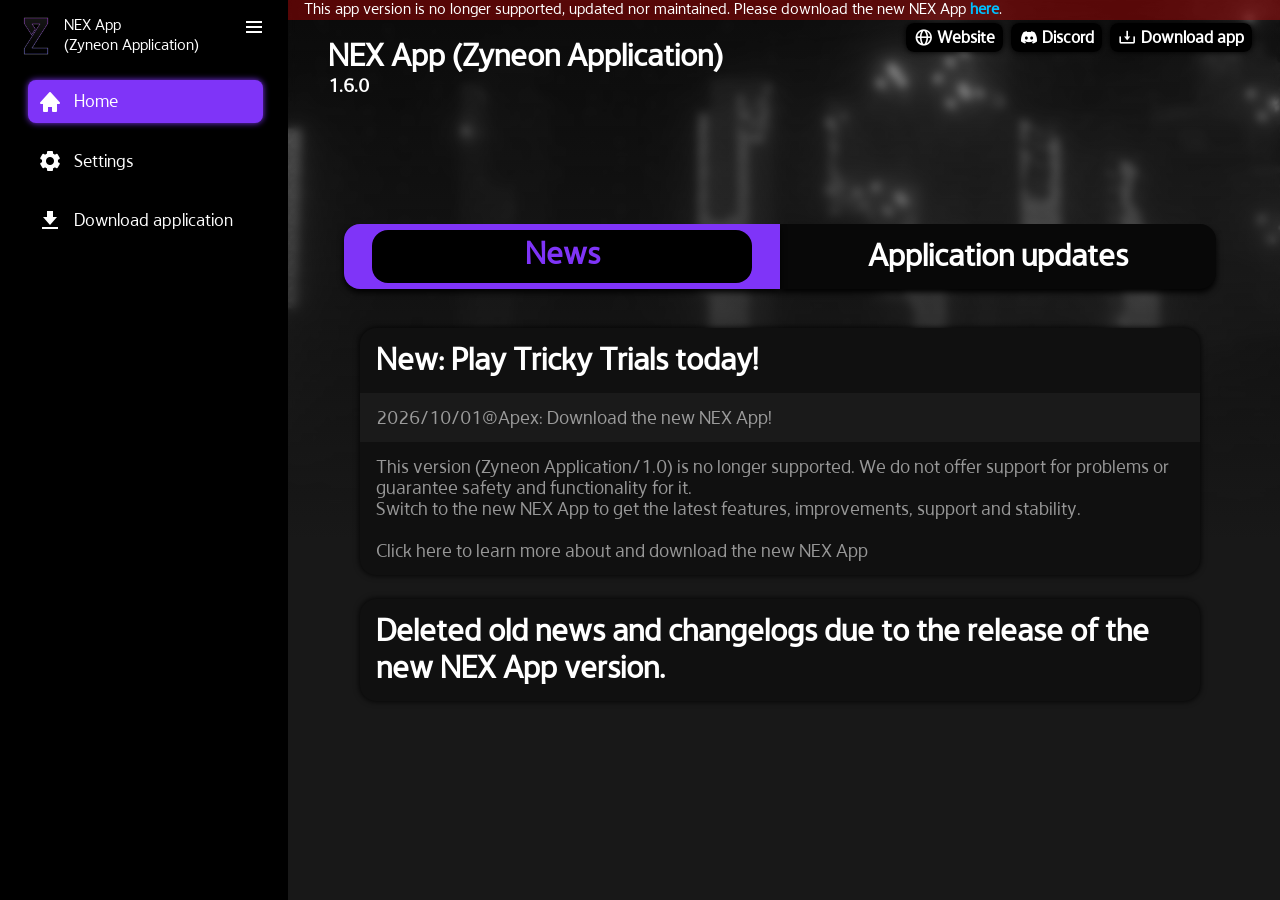
<file: application-ui/content/start.html>
<!DOCTYPE html>
<html lang="en">
<head>
    <meta charset="UTF-8">
    <title>Start ▪ NEX App (Zyneon Application)</title>
    <link id="shared-css" rel="stylesheet" href="assets/zyneon/css/themes/default/shared.css">
    <link id="icons-css" rel='stylesheet' href='assets/boxicons/css/boxicons.min.css'>
    <link id="page-css" rel="stylesheet" href="assets/zyneon/css/themes/default/start.css">
    <script src="assets/zyneon/js/functions.js"></script>
    <script>syncTheme();</script>
</head>
<body>
<div class="overlay" id="hublayer">
    <div class="notifications">
        <div class="card notification" id="message-template">
            <h2><span id="notification-title">Notification</span> <span class="date">xx:xx XX/XX/XXXX</span><a class="button">X</a></h2>
            <h3 id="notification-text">We've got an update!<br>Restart the NEX App (Zyneon Application) to install the update!</h3>
            <h3 id="notification-actions"><a class="button">Restart</a><a class="button">Dynamic update</a></h3>
        </div>
        <br><br>
    </div>
</div>
<div class="content-rows" id="top">
    <div class="menu" id="main">
        <div class="menu-title">
            <img src="assets/zyneon/images/logo.png" alt="Zyneon Studios logo">
            <p style="padding-left: 0.5rem;">NEX App<br>(Zyneon Application)</p>
        </div>
        <a onclick="toggleMenu();"><i class="bx bx-menu" id="switch"></i></a>
        <ul>
            <li>
                <a>
                    <div class="menu-item" id="selected">
                        <i class="bx bxs-home"></i>
                        <span class="menu-item">Home</span>
                    </div>
                </a>
            </li>
            <li id="resource-button">
                <a onclick="link('resources.html');">
                    <div class="menu-item">
                        <i class='bx bxs-store-alt'></i>
                        <span class="menu-item">Discover</span>
                    </div>
                </a>
            </li>
            <li id="instance-button">
                <a onclick="link('instances.html');">
                    <div class="menu-item">
                        <i class='bx bxs-objects-horizontal-left'></i>
                        <span class="menu-item">Library</span>
                    </div>
                </a>
            </li>
            <li>
                <a onclick="link('settings.html');">
                    <div class="menu-item">
                        <i class="bx bxs-cog"></i>
                        <span class="menu-item">Settings</span>
                    </div>
                </a>
            </li>
            <li id="download-button">
                <a href="https://github.com/nerotvlive/zyneon-application/releases/latest" target="_blank">
                    <div class="menu-item">
                        <i class='bx bxs-download'></i>
                        <span class="menu-item">Download application</span>
                    </div>
                </a>
            </li>
        </ul>
        <div class="profile" id="profile_" onclick="toggleMenu();">
            <i class='bx bx-loader bx-spin bx-rotate-90' id="loading"></i>
            <img class="profile-picture" id="profile-picture" src="assets/zyneon/images/steve.png" alt="User profile picture (minecraft head)">
            <p class="username" id="username">connecting...</p>
            <a onclick="link('settings.html?tab=profile');" id="loginlogout"><p>loading...</p></a>
        </div>
    </div>
    <div class="menu" id="submenu">
        <ul>
            <li id="back-to-instance">
            </li>
        </ul>
    </div>
    <div class="content">
        <div onclick="openInBrowser('https://github.com/nerotvlive/nex-app');" style="position: absolute; top: 0; left: 0; width: 100%; background: #ff000050; color: white; z-index: 99999; padding: 0 1rem; cursor: pointer; backdrop-filter: blur(16px);">This app version is no longer supported, updated nor maintained. Please download the new NEX App <strong style="color: deepskyblue;">here</strong>.</div>
        <div id="news">
            <div class="background"><div class="top"></div><div class="bottom"></div></div>
            <div class="flex">
                <div>
                    <h1>NEX App (Zyneon Application)</h1>
                    <h3>1.6.0</h3>
                </div>
                <div>
                    <div class="card">
                        <h2><a class="button" onclick="openInBrowser('https://apex.zyneonstudios.com');"><i class='bx bx-globe' ></i> Website</a><a class="button" onclick="openInBrowser('https://discord.gg/GfKgd3SNUW');"><i class='bx bxl-discord-alt' ></i> Discord</a><a class="button" id="app-button" onclick="openInBrowser('https://github.com/nerotvlive/zyneon-application/releases/latest');"><i class='bx bx-download ' ></i> Download app</a></h2>
                    </div>
                </div>
            </div>
            <div class="card" id="experimental-notice">
                <div>
                    <h3 class="highlight">Notice: You are using the experimental branch! This is where new features are tested, things are tried out and a lot of bugs are produced - if you find any, please report them!</h3>
                    <h3><span class="bold">experimental@app: changes since stable 2024.4.7:</span>
                        <br>▪ OpenLauncherLib was downgraded from v3.2.10 to v3.2.9 because it contained a bug that broke the log frame and locked the application.
                    </h3>
                </div>
            </div>
            <div class="news">
                <iframe id="iframe" src="https://nerotvlive.github.io/zyneon-application/application-ui/news/news.html"></iframe>
            </div>
        </div>
    </div>
</div>
</body>
<script src="assets/zyneon/js/start.js"></script>
<script>callJavaMethod("sync.notifications"); syncApplication("start"); syncStart();</script>
</html>
</file>
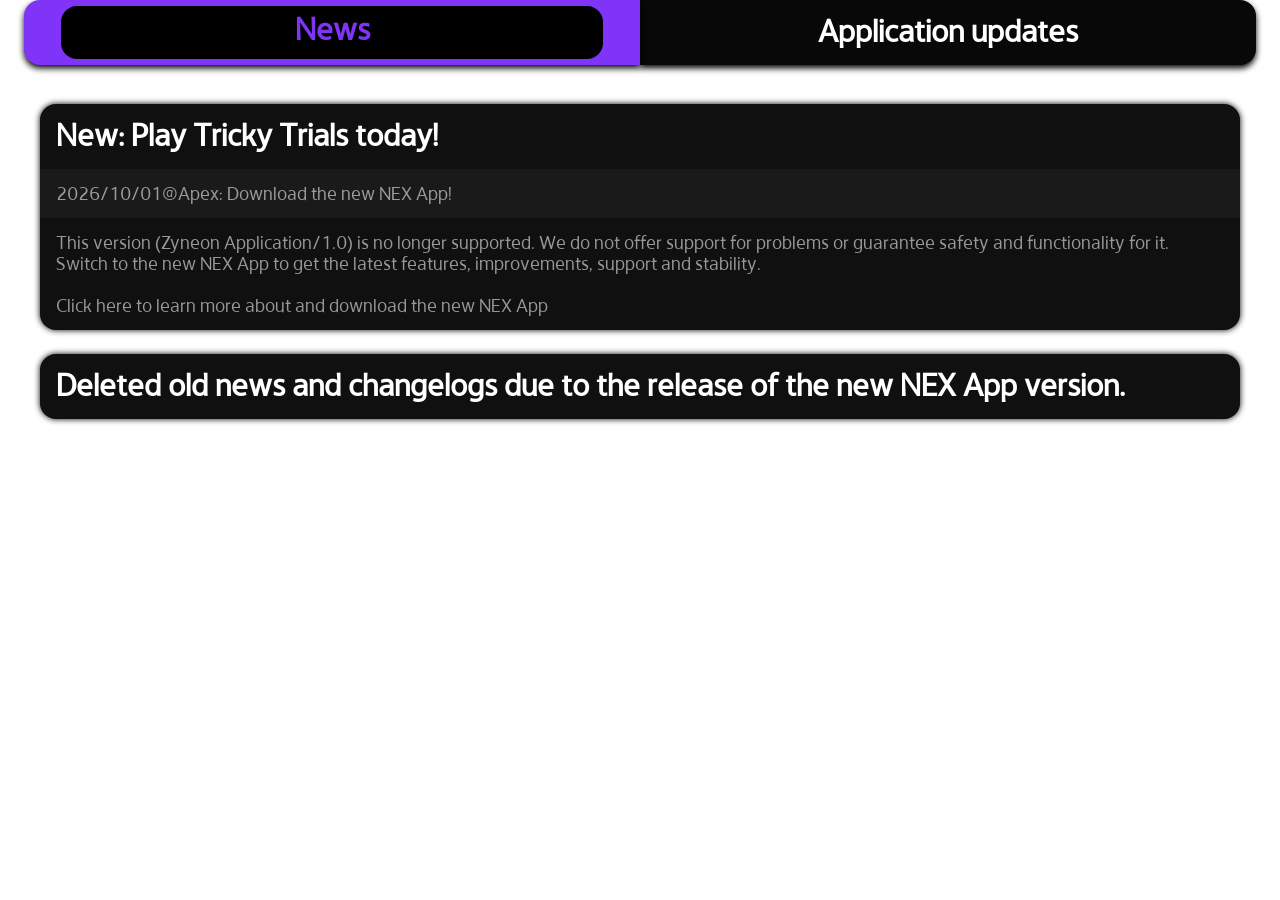
<file: application-ui/news/news.html>
<!DOCTYPE html>
<html lang="en">
    <head>
        <meta charset="UTF-8">
        <title>News ▪ NEX App (Zyneon Application)</title>
        <script src="../content/assets/zyneon/js/functions.js"></script>
        <link id="shared-css" rel="stylesheet" href="../content/assets/zyneon/css/themes/default/shared.css">
        <link id="page-css" rel="stylesheet" href="../content/assets/zyneon/css/themes/default/sub/news.css">
        <link id="icons-css" rel='stylesheet' href='../content/assets/boxicons/css/boxicons.min.css'>
        <script>syncTheme();</script>
        <script>

        </script>
    </head>
    <body>
        <div class="content">
            <div class="flex">
                <div class="card" id="news" onclick="syncNews();">
                    <h1>News</h1>
                </div>
                <div class="card" id="changelogs" onclick="syncUpdates();">
                    <h1>Application updates</h1>
                </div>
            </div>
            <div class="cnt">
                <div class="field" id="news-content">
                    <div class="card">
                        <h1>New: Play Tricky Trials today!</h1>
                        <h3 class="background">2026/10/01@Apex: Download the new NEX App!</h3>
                        <h3 class="bottom">
                            This version (Zyneon Application/1.0) is no longer supported. We do not offer support for problems or guarantee safety and functionality for it.<br>
                            Switch to the new NEX App to get the latest features, improvements, support and stability.<br>
                            <br>
                            <a onclick="openInBrowser('https://github.com/nerotvlive/nex-app')">Click here to learn more about and download the new NEX App</a>
                        </h3>
                    </div>
                    <div class="card">
                        <h1>Deleted old news and changelogs due to the release of the new NEX App version.</h1>
                    </div>
                </div>
                <div class="field" id="changelog-content">
                    <div class="card">
                        <h1>1.5.0:</h1>
                        <h3 class="background">2024/04/29@Apex: 1.5.0 (Horizon) changelog:</h3>
                        <h3><span class="bold">New Features:</span>
                            <br>+ Added support for the NeoForge modloader
                            <br>+ Added support for the quilt modloader
                            <br>+ Added dynamic updates (Updates the UI to the latest available online-version)
                            <br>+ Added dynamic updates switcher in the settings actions
                            <br>+ Added a funtion to change the Update Channel
                            <br>+ New Update Channel: Experimental (Test the latest features before their official release! Might be unstable...)
                            <br>+ New Update Channel: Shervann (Try the Zyneon Studios NEX App (Zyneon Application)lication rewrite! Very unstable and many features are currently missing....)
                        </h3>
                        <h3><span class="bold">Important Bugfixes:</span>
                            <br>• Fixed the "load more" button on resources page
                        </h3>
                        <h3><a onclick="openInBrowser('https://github.com/nerotvlive/zyneon-application/compare/61335e7..930a99e')">This update also contains bugfixes and improvements. Click here to see all changes.</a></h3>
                    </div>
                    <div class="card">
                        <h1>1.4.0:</h1>
                        <h3 class="background">2024/04/20@Apex: 1.4.0 (Dream) changelog:</h3>
                        <h3><span class="bold">New Features:</span>
                            <br>+ Added more selects to instance settings updater and creator.
                            <br>+ Automatic version getter for Forge, Minecraft and Fabric.
                            <br>+ SNAPSHOTS ARE HERE! You can now play snapshots using the NEX App (Zyneon Application)!
                        </h3>
                        <h3><span class="bold">Important Bugfixes:</span>
                            <br>• Fixed the "load more" button on resources page
                        </h3>
                        <h3><a onclick="openInBrowser('https://github.com/nerotvlive/zyneon-application/compare/8330814..61335e7')">This update contains bugfixes and improvements. Click here to see all changes.</a></h3>
                    </div>
                    <div class="card">
                        <h1>1.3.1:</h1>
                        <h3 class="background">2024/04/03@Apex: 1.3.1 (Fixus) changelog:</h3>
                        <h3><a onclick="openInBrowser('https://github.com/nerotvlive/zyneon-application/compare/3c411ac..8330814')">This update contains bugfixes and improvements.</a></h3>
                    </div>
                    <div class="card">
                        <h1>1.3.0:</h1>
                        <h3 class="background">2024/04/03@Apex: 1.3.0 (Nexus) changelog:</h3>
                        <h3><span class="bold">New Features:</span>
                            <br>+ Added the Zyndex system to provide instances and more.
                            <br>+ Added a feature which allows you to press "ENTER" in the resources search bar to start the search.
                        </h3>
                        <h3><span class="bold">Removed Features:</span>
                            <br>- ZAJ (NEX App (Zyneon Application) JSON) System.
                        </h3>
                        <h3><a onclick="openInBrowser('https://github.com/nerotvlive/zyneon-application/compare/3c411ac..7ba4d6f')">This update also contains bugfixes and improvements.</a></h3>
                    </div>
                    <div class="card">
                        <h1>1.2.1:</h1>
                        <h3 class="background">2024/04/02@Apex: 1.2.1 (Savanna) changelog:</h3>
                        <h3><span class="bold">Bugfixes:</span>
                            <br>• Changed folder (package) structure to remove the doubled backend package
                            <br>• Fixed april fools updates
                            <br>• Fixed some versions not starting on Windows and macOS
                        </h3>
                    </div>
                    <div class="card">
                        <h1>1.2.0:</h1>
                        <h3 class="background">2024/03/23@Apex: 1.2.0 (Fosca) changelog:</h3>
                        <h3><span class="bold">Bugfixes:</span>
                            <br>• Fixed links open in a separate window
                        </h3>
                        <h3 class="bottom"><span class="bold">New Features:</span>
                            <br>• Added the index settings to settings.
                            <br>• Redesigned the card theming in settings, home and instances
                        </h3>
                    </div>
                    <div class="card">
                        <h1>1.1.0:</h1>
                        <h3 class="background">2024/03/23@Apex: 1.1.0 (Matter) changelog:</h3>
                        <h3><span class="bold">Bugfixes:</span>
                            <br>• Fixed missing theming textures for official packs.
                            <br>• Fixed CurseForge modpack extraction errors.
                        </h3>
                        <h3 class="bottom"><span class="bold">New Features:</span>
                            <br>• Added changelogs content to home.
                        </h3>
                        <h3 class="bottom"><span class="bold">Important:</span>
                            <br>• Made application stable (ended beta phase).
                        </h3>
                    </div>
                    <div class="card">
                        <h1>Beta changelogs deleted | No more changelogs</h1>
                    </div>
                </div>
            </div>
        </div>
    </body>
    <script src="../content/assets/zyneon/js/start.js"></script>
    <script src="../content/assets/zyneon/js/news.js"></script>
    <script>syncMode(); syncApplication();</script>
    <script>syncNews();</script>
</html>
</file>
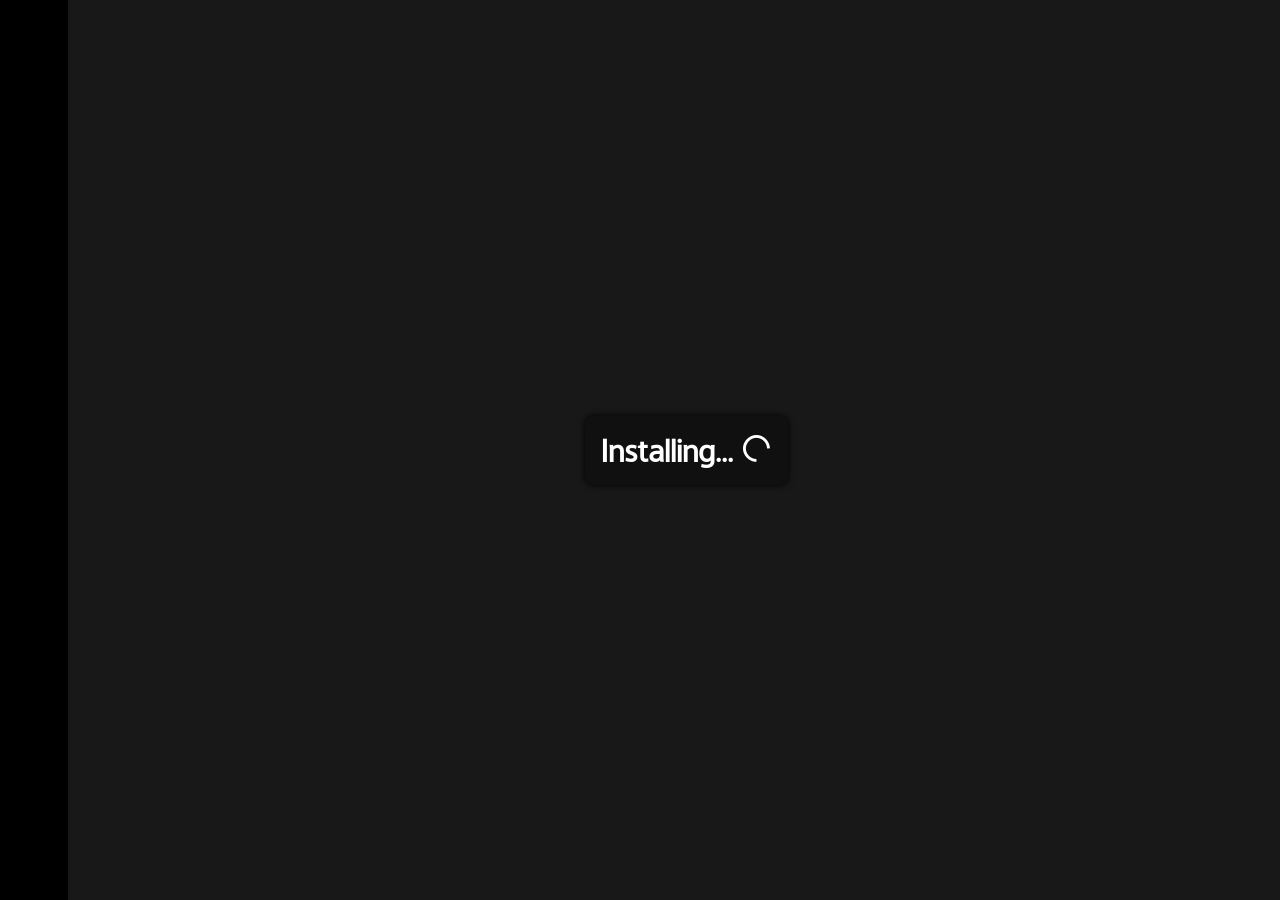
<file: application-ui/content/sub/installing.html>
<!DOCTYPE html>
<html lang="en">
    <head>
        <meta charset="UTF-8">
        <title>News ▪ NEX App (Zyneon Application)</title>
        <link id="sub-css" rel="stylesheet" href="../assets/zyneon/css/themes/default/shared.css">
        <link id="icons-css" rel='stylesheet' href='../assets/boxicons/css/boxicons.min.css'>
        <script src="../assets/zyneon/js/functions.js"></script>
        <script>syncTheme();</script>
    </head>
    <body>
        <div class="content-rows" id="top">
            <div class="menu" id="main"></div>
            <div class="content">
                <div class="center">
                    <div class="card">
                        <h1>Installing... <i class='bx bx-loader-alt bx-spin bx-rotate-90' ></i></h1>
                    </div>
                </div>
            </div>
        </div>
    </body>
</html>
</file>
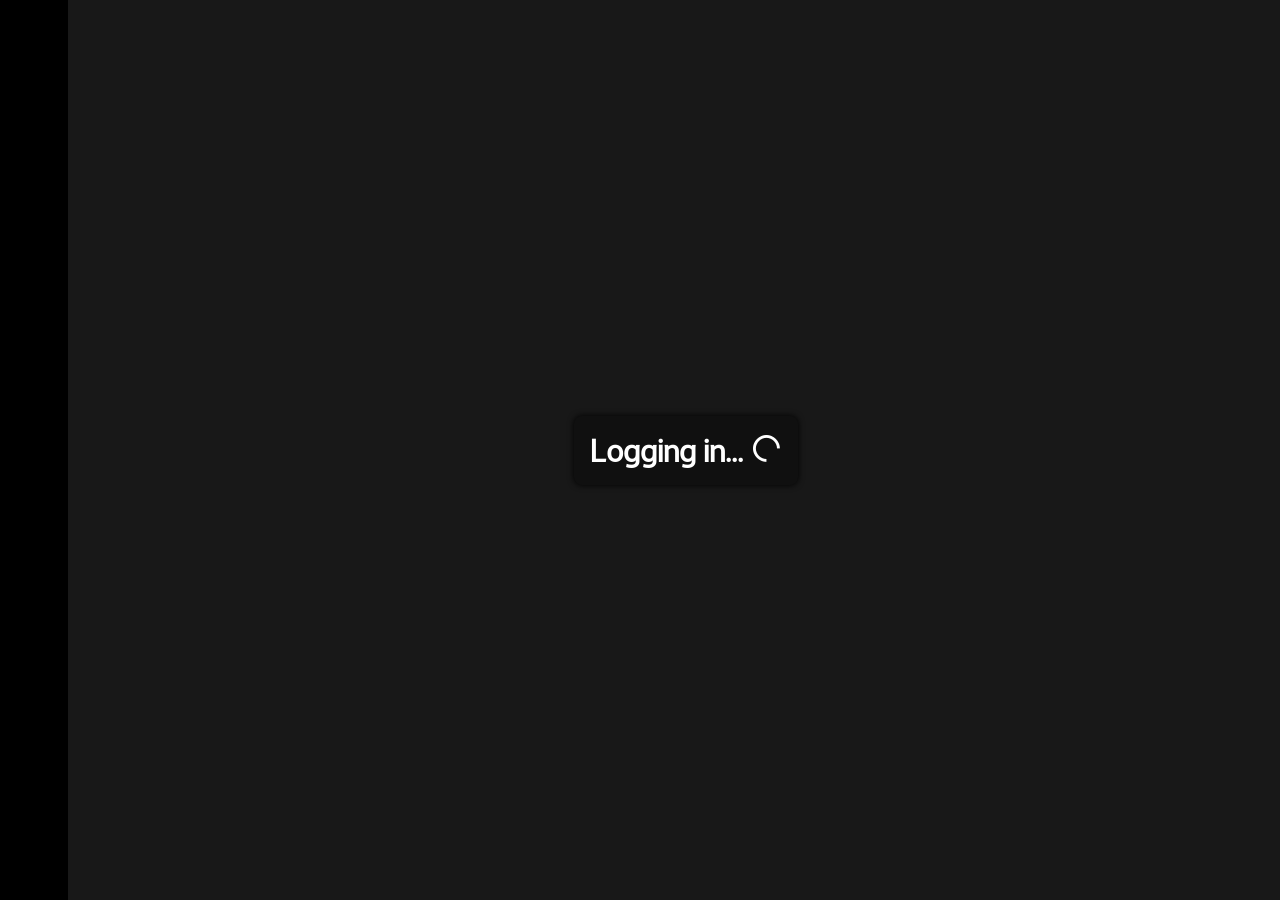
<file: application-ui/content/sub/login.html>
<!DOCTYPE html>
<html lang="en">
    <head>
        <meta charset="UTF-8">
        <title>News ▪ NEX App (Zyneon Application)</title>
        <link id="sub-css" rel="stylesheet" href="../assets/zyneon/css/themes/default/shared.css">
        <link id="icons-css" rel='stylesheet' href='../assets/boxicons/css/boxicons.min.css'>
        <script src="../assets/zyneon/js/functions.js"></script>
        <script>syncTheme();</script>
    </head>
    <body>
        <div class="content-rows" id="top">

            <div class="menu" id="main"></div>
            <div class="content">
                <div class="center">
                    <div class="card">
                        <h1>Logging in... <i class='bx bx-loader-alt bx-spin bx-rotate-90' ></i></h1>
                    </div>
                </div>
            </div>
        </div>
    </body>
</html>
</file>
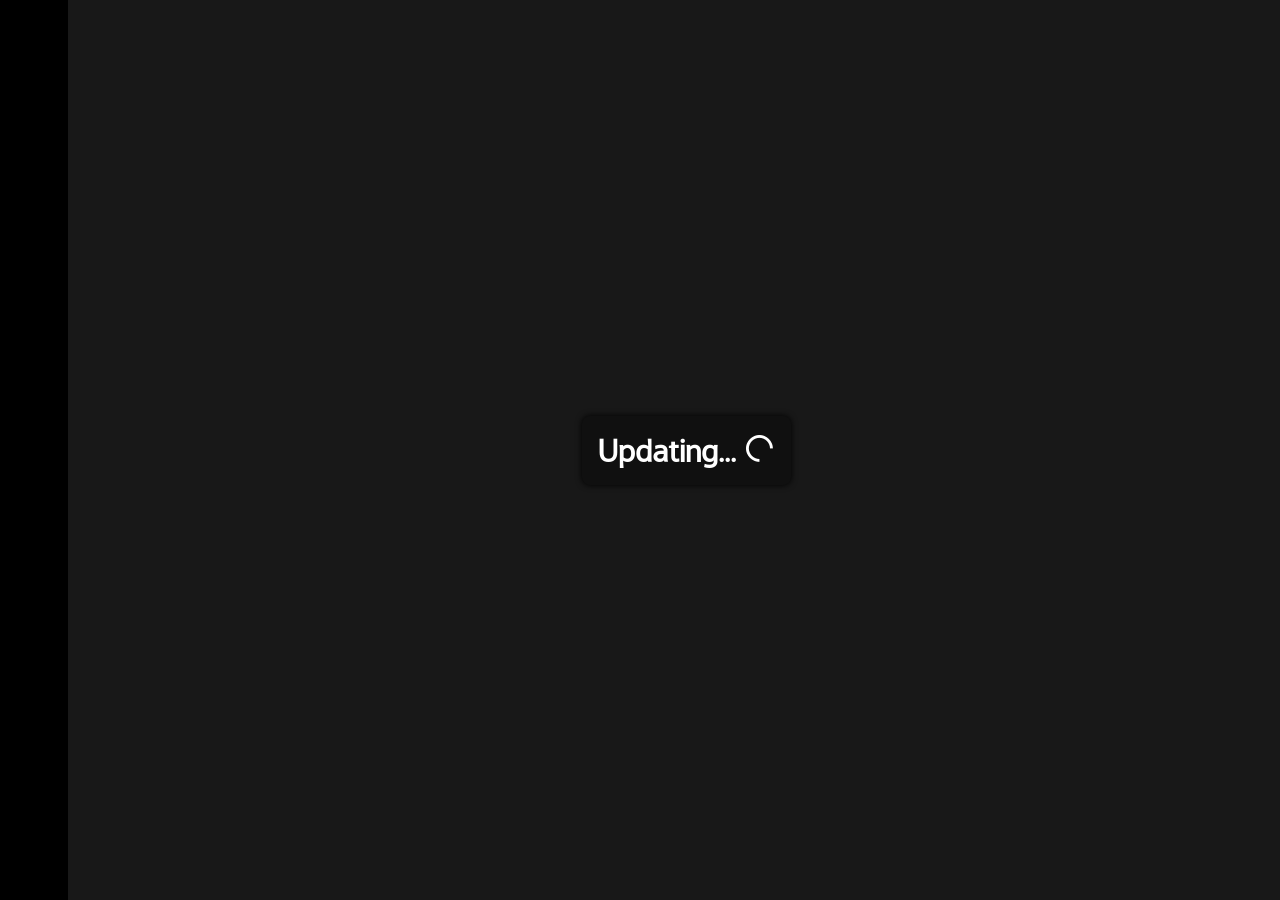
<file: application-ui/content/sub/updating.html>
<!DOCTYPE html>
<html lang="en">
    <head>
        <meta charset="UTF-8">
        <title>News ▪ NEX App (Zyneon Application)</title>
        <link id="sub-css" rel="stylesheet" href="../assets/zyneon/css/themes/default/shared.css">
        <link id="icons-css" rel='stylesheet' href='../assets/boxicons/css/boxicons.min.css'>
        <script src="../assets/zyneon/js/functions.js"></script>
        <script>syncTheme();</script>
    </head>
    <body>
        <div class="content-rows" id="top">
            <div class="menu" id="main"></div>
            <div class="content">
                <div class="center">
                    <div class="card">
                        <h1>Updating... <i class='bx bx-loader-alt bx-spin bx-rotate-90' ></i></h1>
                    </div>
                </div>
            </div>
        </div>
    </body>
</html>
</file>
<file: application-ui/content/assets/zyneon/css/themes/default/shared.css>
:root {
    --background: #181818;
    --background2: #101010;
    --background3: #1a1a1a;
    --background4: #080808;
    --background-accent: #000;
    --highlight: #fff;
    --color: #fff;
    --color-dim: #ffffff60;
    --color-dim-less: #ffffff90;
    --inverted: #000;
    --accent: #7f34f8;
}

@keyframes wiggle {
    0% { transform: rotate(0deg); }
    80% { transform: rotate(0deg); }
    85% { transform: rotate(5deg); }
    95% { transform: rotate(-5deg); }
    100% { transform: rotate(0deg); }
}

@font-face {
    font-family: LTHoopRegular;
    src: url("../../../../fonts/lthoop-regular.ttf");
}

.overlay,#hublayer {
    position: fixed;
    color: var(--color);
    top: 0;
    left: 0;
    width: 100%;
    height: 100%;
    z-index: 1000;
    pointer-events: none;
}

#hublayer .notifications {
    position: absolute;
    right: -10rem;
    margin-top: 2rem;
    padding: 1rem;
    height: 100%;
    overflow: hidden;
    overflow-y: auto;
    border-radius: 1rem;
}

#du-button {
    display: none;
}

#hublayer .notifications:hover {
    transition: all 0.25s ease;
    background: #00000060;
    box-shadow: 0 0 0.4rem var(--background-accent);
    pointer-events: auto;
}

#hublayer .notifications .notification {
    position: relative;
    padding: 0.75rem 10rem 0.5rem 1rem;
    background: rgba(255, 39, 39, 0.6);
    min-width: 25rem;
    pointer-events: auto;
    border-top-left-radius: 1rem;
    border-bottom-left-radius: 1rem;
    backdrop-filter: blur(16px);
}

#hublayer .notifications .notification:hover {
    background: #ff4f4f;
}

#hublayer .notifications .notification:hover * {
    color: white;
}

#hublayer .notifications .notification * {
    padding: 0 !important;
    color: white;
}

#hublayer .notifications .notification h3 {
    padding: 0.15rem !important;
}

#hublayer .notifications .notification h3 a.button {
    margin: 0.5rem 0.5rem 0 0 !important;
    padding: 0.25rem 0.25rem 0.15rem 0.25rem !important;
    color: black;
    background: #ffffff99;
    border-radius: 0.4rem;
}

#hublayer .notifications .notification h3 a.button:hover {
    background: white;
    color: black;
}

#message-template {
    display: none;
}

#hublayer .notifications .notification h2 {
    width: 100% !important;
}

#hublayer .notifications .notification h2 span.date {
    position: absolute;
    top: 0.9rem;
    right: 12rem;
    text-align: right;
    font-size: 1rem;
    transition: all 0.25s ease;
    color: #ffffff90;
    display: none;
}

#hublayer .notifications .notification:hover h2 span.date {
    display: inline;
}

#hublayer .notifications .notification h2 a.button {
    opacity: 75%;
    border-radius: 0.5rem;
    padding: 0.2rem 0.2rem 0.075rem 0.2rem !important;
    position: absolute;
    top: 0.5rem;
    right: 9.7rem;
    background: none;
    color: var(--color);
    display: none;
}

#hublayer .notifications .notification:hover h2 a.button {
    display: inline;
}

#hublayer .notifications .notification h2 a.button:hover {
    opacity: 75%;
    color: red;
    cursor: pointer;
}

* {
    margin: 0;
    padding: 0;
    user-select: none;
    font-family: LTHoopRegular, serif;
}

body {
    background: var(--background-accent);
    overflow: hidden;
}

.content-rows {
    position: absolute;
    display: flex;
    width: 100%;
    height: 100%;
}

/*Menu base*/

.menu {
    overflow: hidden;
    flex-shrink: 0;
    position: relative;
    box-shadow: 0 0 0.4rem var(--background-accent);
    background: var(--background-accent);
    transition: 0.5s;
    padding: 1rem;
    width: 2.25rem;
}

.menu#main {
    z-index: 100;
    box-shadow: none !important;
}

.menu.active {
    width: 16rem;
}

.menu .menu-title {
    display: none;
}

.menu.active .menu-title {
    display: flex;
}

.menu .menu-title img {
    height: 2.5rem;
}

.menu .menu-title p {
    color: var(--color);
}

.menu i {
    color: var(--color);
    font-size: 1.5rem;
}

.menu i#switch {
    position: absolute;
    top: 1rem;
    right: 1.4rem;
}

.menu i#switch:hover {
    cursor: pointer;
}

.menu ul li img {
    width: 24px;
    height: 24px;
}

.menu ul {
    position: absolute;
    top: 3.6rem;
    left: 0.75rem;
    list-style: none;
    transition: 0.5s;
}

.menu.active ul {
    position: absolute;
    top: 4rem;
    list-style: none;
    transition: 0.5s;
}

.menu ul li#list-template {
    display: none;
}

.menu ul li {
    padding-bottom: 1rem;
}

.menu.active ul li {
    padding: 1rem 1rem 0 1rem;
}

.menu ul li.subtitle {
    color: var(--color-dim);
    display: none;
}

.menu ul li.subtitle span {
    font-weight: 500;
    max-width: 10rem;
    white-space: nowrap;
}

.menu.active ul li.subtitle {
    display: inherit;
}


.menu ul li a {
    text-decoration: none;
}

.menu ul li a .menu-item {
    position: relative;
    display: flex;
    padding: 0.6rem;
    width: 1.51rem;
    border-radius: 0.5rem;
}

.menu.active ul li a .menu-item {
    position: relative;
    width: 13.5rem;
    transition: 0.5s;
    white-space: nowrap;
}


.menu ul li a .menu-item:hover {
    background: var(--highlight);
    box-shadow: 0 0 0.4rem var(--highlight);
    transition: 0.5s;
    cursor: pointer;
}

.menu ul li a .menu-item:hover i {
    color: var(--inverted);
    transition: 0.5s;
}


.menu ul li a .menu-item span {
    padding: 0.17rem 0 0 0.75rem;
    font-size: 1.1rem;
    display: none;
    white-space: nowrap;
}

.menu.active ul li a .menu-item span {
    display: inline;
    color: var(--color);
}

.menu.active ul li a .menu-item:hover span {
    color: var(--inverted);
    background: none;
    box-shadow: none;
}

.menu ul li a .menu-item i {
    position: relative;
    top: 0.07rem;
}

.menu ul li a .menu-item#selected span,i {
    color: #fff;
}

.menu ul li a .menu-item.active span,i {
    color: #fff;
}

.menu ul li a .menu-item#selected i {
    color: #fff;
}

.menu ul li a .menu-item.active i {
    color: #fff;
}

.menu.active ul li a .menu-item span {
    display: inline;
    background: none;
    box-shadow: none;
    max-width: 11.8rem;
    text-overflow: ellipsis;
    overflow: hidden;
}

.menu ul li a .menu-item.active,.menu-item#selected {
    color: #fff;
    background: var(--accent);
    box-shadow: 0 0 0.4rem var(--accent);
}

.menu ul li a .menu-item.active:hover span,i,.menu ul li a .menu-item#selected:hover span,i {
    color: #fff;
}

/*Menu bottom (profile)*/
.menu .profile {
    position: absolute;
    display: flex;
    padding: 1rem;
    bottom: 0;
    left: 0;
}

.menu .profile img {
    position: absolute;
    left: 0.4rem;
    bottom: 0.5rem;
    height: 3.5rem;
    display: none;
}

.menu .profile:hover {
    animation: wiggle 1s linear infinite;
}

.menu .profile img.active {
    display: inherit;
}

.menu .profile i {
    position: absolute;
    left: 0.85rem;
    bottom: 0.9rem;
    font-size: 2.5rem;
    display: inherit;
    z-index: 1;
}

.menu .profile i.active {
    display: none;
}

.menu .profile p.username {
    position: absolute;
    color: var(--color);
    left: 4.5rem;
    bottom: 2.3rem;
    display: none;
}

.menu.active .profile p.username {
    display: inherit;
    width: 20rem;
}

.menu .profile a {
    position: absolute;
    text-decoration: none;
    color: var(--color-dim);
    left: 4.5rem;
    bottom: 1.2rem;
    display: none;
}

.menu.active .profile a {
    display: inherit;
}

.menu .profile a:hover {
    position: absolute;
    text-decoration: none;
    transition: 0.5s;
    color: var(--color);
}

/*Menu submenu*/
.menu#submenu.active ul {
    top: 0.8rem;
}

.menu#submenu {
    overflow-y: scroll;
    z-index: 99;
    background: var(--background2);
}

.menu#submenu.active {
    width: 16rem;
}

.menu#submenu ul {
    top: 0.8rem;
}

.menu#submenu ul li a .menu-item i {
    color: var(--color);
}

.menu#submenu ul li a .menu-item.active i {
    color: white;
}

.menu#submenu ul li a .menu-item:hover i {
    color: var(--inverted);
    transition: 0.5s;
}

.menu#submenu ul li a .menu-item.active:hover i {
    color: white;
    transition: none;
}

::-webkit-scrollbar {
    width: 8px;
    background: transparent;
}

::-webkit-scrollbar-track {
    border-radius: 1rem;
}

::-webkit-scrollbar-thumb {
    background: rgba(0, 0, 0, 0.5);
    box-shadow: 0 0 5rem var(--background-accent);
    border-radius: 1rem;
}

/*Content frame*/
.content {
    overflow: auto;
    position: relative;
    padding: 1.5rem;
    background: var(--background);
    flex-grow: 1;
    width: 100%;
}

.content a.button {
    text-decoration: none;
    font-size: 1.05rem;
    padding: 0.5rem 0.5rem 0.325rem 0.5rem;
    border-radius: 0.5rem;
    box-shadow: 0 0 0.4rem var(--background-accent);
    z-index: 5;
    color: var(--color);
    background-color: var(--background-accent);
}

.content a.button:hover {
    cursor: pointer;
    font-size: large;
    color: #fff;
    background-color: var(--accent);
    box-shadow: 0 0 0.4rem var(--accent);
    transition: 0.25s;
    z-index: 999;
}

.content a.button.active {
    color: var(--inverted);
    background-color: var(--highlight);
}

.content a.button.active:hover {
    color: var(--inverted);
    background-color: var(--highlight);
}

/*Stuff*/
#global-button,#back-to-instance,#drive,#profile-button,#fabric-button,#shader-button,#forge-button,#resourcepack-button,#refresh-button,#exit-button,#startTab,#startTitle,#profile_,#resource-button,#instance-button {
    display: none;
}

.card {
    border-radius: 0.5rem;
    background: var(--background2);
    box-shadow: 0 0 0.4rem var(--background-accent);
    margin-bottom: 1.5rem;
}

.card h1 {
    padding: 1rem 1rem 0.75rem 1rem;
    color: var(--color);
}

.card h2 {
    padding: 1rem 1rem 0.75rem 1rem;
    color: var(--color);
}

.card h3 {
    padding: 1rem 1rem 0.75rem 1rem;
    font-weight: 100;
    color: var(--color-dim-less);
}

.card .background {
    background: var(--background3);
}

.card .bottom {
    border-radius: 0 0 0.5rem 0.5rem;
}

.card .background-bottom {
    border-radius: 0 0 0.5rem 0.5rem;
    background: var(--background3);
}

.card .background-top {
    border-radius:0.5rem 0.5rem 0 0;
    background: var(--background3);
}

.card .background-top-bottom {
    border-radius:0.5rem;
    background: var(--background3);
}

#template {
    display: none;
}

.card .title {
    display: flex;
}

.card .title img {
    height: 3rem;
    width: 3rem;
    padding: 0.5rem 0 0.5rem 0.5rem;
}

.flex {
    position: relative;
    display: flex;
}

.bold {
    font-weight: 1000;
}

#overlay {
    position: fixed;
    color: white;
    top: 0; right: 0;
    height: 100vh;
    width: 100%;
    background: #00000080;
    z-index: 200;
    display: none;
    text-align: center;
}

.center-top {
    padding: 0;
    margin: 0;
    position: absolute;
    height: calc(100% - 1.5rem);
    width: calc(100% - 1.5rem);
    display: flex;
    justify-content: center;
}

.center {
    padding: 0;
    margin: 0;
    position: absolute;
    height: calc(100% - 1.5rem);
    width: calc(100% - 1.5rem);
    display: flex;
    align-items: center;
    justify-content: center;
}

h3 a:hover {
    color: var(--color);
    cursor: pointer;
    transition: 0.25s;
}

.card .flex {
    overflow: hidden;
    position: relative;
    max-height: 10rem;
}

.card .flex img {
    width: 10rem;
    height: 10rem;
    border-radius: 0.5rem 0 0 0.5rem;
}

*.highlight {
    color: var(--highlight) !important;
}

*.snippet {
    position: relative;
    background: var(--background-accent);
    color: var(--color-dim-less);
    padding: 0.25rem 0.25rem 0.125rem 0.25rem;
    margin-left: 0.25rem;
    border-radius: 0.25rem;
    border: solid var(--background3) 1px;
}
</file>
<file: application-ui/content/assets/zyneon/css/themes/default/instances.css>
@keyframes wiggle {
    0% { transform: rotate(0deg); }
    80% { transform: rotate(0deg); }
    85% { transform: rotate(5deg); }
    95% { transform: rotate(-5deg); }
    100% { transform: rotate(0deg); }
}

/*Menu extra's*/
.menu ul li a .instance-item.active,.instance-item#selected {
    color: #fff;
    background: var(--accent);
    box-shadow: 0 0 0.4rem var(--accent);
}

.menu ul li a .instance-item.active:hover,.instance-item#selected:hover {
    color: #fff;
    background: var(--accent);
    box-shadow: 0 0 0.4rem var(--accent);
}

.menu ul li a .instance-item:hover {
    background: var(--highlight);
    box-shadow: 0 0 0.4rem var(--highlight);
    transition: 0.5s;
    cursor: pointer;
}

.menu ul li a .instance-item span {
    padding: 0.17rem 0 0 0.75rem;
    font-size: 1.1rem;
    display: none;
    white-space: nowrap;
}

.menu.active ul li a .instance-item span {
    display: inline;
    color: var(--color);
}

.menu.active ul li a .instance-item:hover span {
    color: var(--inverted);
    background: none;
    box-shadow: none;
}

.menu ul li a .instance-item {
    position: relative;
    display: flex;
    padding: 0.6rem;
    width: 1.51rem;
    border-radius: 0.5rem;
}

.menu.active ul li a .instance-item {
    position: relative;
    width: 13.5rem;
    transition: 0.5s;
    white-space: nowrap;
}

.menu ul li a .instance-item#selected span {
    color: #fff;
}

.menu ul li a .instance-item.active span {
    color: #fff;
}

.menu#submenu.active ul li a .instance-item i {
    color: var(--color-dim);
    display: inherit;
}

.menu#submenu ul li a .instance-item i {
    display: none;
}


.menu#submenu ul li a .instance-item:hover i {
    color: var(--inverted);
    opacity: 0.5;
    transition: 0.5s;
}

.menu#submenu ul li a .instance-item.active:hover i {
    color: var(--color-dim);
    opacity: 1;
}


.menu.active ul li a .instance-item span {
    display: inline;
    background: none;
    box-shadow: none;
    max-width: 11.8rem;
    text-overflow: ellipsis;
    overflow: hidden;
}

.menu ul li a .instance-item.active:hover span,i {
    color: #fff;
}

/*Instance view*/
.content #instance-view .card#title-card i#check {
    padding: 1.25rem 1.25rem 1.25rem 0;
    font-size: 1.5rem;
    color: var(--color-dim);
}

.content #instance-view .card#title-card .buttons {
    position: absolute;
    top: -0.455rem;
    right: 0.55rem;
}

.content #instance-view .card#title-card .buttons i {
    position: absolute;
    right: 0;
    padding: 0.5rem;
    font-size: 2rem;
    border-radius: 0.5rem;
}

.content #instance-view .card#title-card .buttons i:hover {
    z-index: 2000;
    box-shadow: 0 0 0.4rem var(--color);
    color: var(--background-accent);
    background: var(--color);
}

.content #instance-view .card#title-card .buttons .folder-dropdown {
    position: absolute;
    z-index: 1000;
    right: 0;
}

.content #instance-view {
    overflow: hidden;
}

.content #instance-view .card#title-card .buttons .folder-dropdown .card {
    text-align: center;
    display: none;
    z-index: 1000;
}

.content #instance-view .card#title-card .buttons .folder-dropdown:hover .card {
    display: inherit;
}

.content #instance-view .card#title-card .buttons .folder-dropdown .settings-dropdown .card {
    position: absolute;
    text-align: left;
    top: 4.25rem;
    right: 9rem;
    width: 12.5rem;
    display: none;
}

.content #instance-view .card#title-card .buttons .folder-dropdown .settings-dropdown:hover .card {
    display: inherit;
    text-align: center;
}

.content #instance-view .card#title-card .buttons .folder-dropdown .card h3:hover {
    color: var(--background-accent);
    box-shadow: 0 0 0.4rem var(--color);
    background: var(--color);
    border-radius: 0.5rem;
    cursor: pointer;
}

.content #instance-view #instance-settings {
    position: absolute;
    top: 4rem;
    right: 0.25rem;
    width: calc(100% - 1.95rem);
    height: calc(100% - 13.5rem);
    padding: 2rem 0.5rem 1rem 1.1rem;
    overflow-y: auto;
    z-index: 0;
}

.content #instance-view #instance-settings .card {
    box-shadow: 0 0 0.4rem var(--background-accent);
}

.content #instance-view #instance-settings h3 {
    position: relative;
}

.content #instance-view #instance-settings h3 a#show-icon, a#memory-int, a#show-logo, a#show-background {
    text-decoration: none;
    color: var(--color-dim);
    position: absolute;
    right: 7rem;
    display: none;
}

.content #instance-view #instance-settings h3 a#show-icon:hover, a#memory-int, a#show-logo:hover, a#show-background:hover {
    color: var(--color);
    cursor: pointer;
    transition: 0.25s;
}



.content #instance-view #instance-settings h3 a#memory-int {
    text-decoration: none;
    color: var(--color-dim);
    position: absolute;
    right: 7rem;
    display: inline;
}

.content #instance-view #instance-settings h3 a#memory-int:hover {
    cursor: inherit;
}

.content #instance-view #instance-settings h3 input,select {
    position: absolute;
    right: 0.7rem;
    top: 0.7rem;
    border-style: none;
    text-decoration: none;
    padding: 0.2rem;
    border-radius: 0.5rem;
    z-index: 5;
    color: var(--color);
    background-color: var(--background4);
    font-size: 1.2rem;
    box-shadow: none;
}

.content #instance-view #instance-settings h3 input#settings-save {
    position: absolute;
    left: 0.7rem;
    top: 0.55rem;
    right: inherit;
    border-style: none;
    text-decoration: none;
    padding: 0.5rem 0.5rem 0.325rem 0.5rem;
    border-radius: 0.5rem;
    z-index: 5;
    color: var(--color);
    background-color: var(--background-accent);
    font-size: 1.1rem;
    box-shadow: none;
}

.content #instance-view #instance-settings h3 input#settings-save:hover {
    cursor: pointer;
    color: #fff;
    background-color: var(--accent);
    box-shadow: 0 0 0.4rem var(--accent);
    transition: 0.25s;
}

.content #instance-view #instance-settings h3 a.button {
    position: absolute;
    right: 0.5rem;
    top: 0.5rem;
}

.content #instance-view #instance-settings h3 a.button:hover {
    font-size: 1.05rem;
}

.content #instance-view #instance-settings h3 a.button#delete-instance:hover {
    color: white;
    background: red;
    box-shadow: 0 0 0.4rem red;
    animation: wiggle 0.1s linear infinite;
}

.content #instance-view {
    background-repeat:no-repeat;
    background-position:center;
    background-size:cover;
    position: absolute;
    top: 0;
    left: 0;
    padding: 1rem;
    width: calc(100% - 2rem);
    height: calc(100% - 2rem);;
    display: none;
}

.content #instance-view i {
    color: var(--color-dim);
}

.content #instance-view .card#title-card {
    position: relative;
    z-index: 100;
    background: var(--background4);
}

.content .sidebyside {
    position: relative;
    display: flex;
    width: 100%;
    max-height: 50%;
}

.content .sidebyside img {
    border-radius: 0.5rem;
    width: 49%;
}

.content .sidebyside #description-card {
    position: absolute;
    top: 0;
    right: 0;
    width: 49%;
}

.content .sidebyside #description-card .card {
    padding: 1rem;
    background: var(--background-accent);
    opacity: 0.6;
}

.content .sidebyside #description-card .card span {
    color: var(--color);
}

.content .sidebyside #description-card .card p {
    padding-top: 0.25rem;
    color: var(--color-dim-less);
}

/*Instance-view dock*/
.content .dock {
    position: absolute;
    left: 0;
    bottom: 0;
    height: 8rem;
    width: 100%;
    box-shadow: 0 0 0.4rem var(--background-accent);
    z-index: 99;
    background: var(--background4);
}

.content .dock a.button#launch {
    position: absolute;
    right: 1.3rem;
    bottom: 1.5rem;
    color: #fff;
    background: #6b38bd;
    box-shadow: 0 0 0.6rem #ffffff40;
    padding: 1rem 1.1rem 0.85rem 1rem;
    font-size: 2.5rem;
}

.content .dock a.button#launch i {
    color: #fff;
}

.content .dock a.button#launch:hover {
    background: var(--accent);
    box-shadow: 0 0 0.4rem var(--accent);
    animation: wiggle 2.5s linear infinite;
}

.content .dock .instance-infos {
    font-size: 1.05rem;
    padding: 2rem;
    color: var(--color-dim);
}

/*Instance-adder*/
.content #instance-adder .card h3 a.button {
    font-size: 1.2rem;
    box-shadow: none;
}

.content #instance-adder .card h3 a.button {
    position: relative;
}

.content #instance-adder .card h3 a.button:hover {
    cursor: pointer;
    color: #fff;
    background-color: var(--accent);
    box-shadow: 0 0 0.4rem var(--accent);
    transition: 0.25s;
}

.content #instance-adder .card h3 {
    position: relative;
}

.content #instance-adder .card#instance-creator h3 input,select {
    position: absolute;
    top: 0.6rem;
    right: 1rem;
    border-style: none;
    text-decoration: none;
    padding: 0.5rem 0.5rem 0.325rem 0.5rem;
    border-radius: 0.5rem;
    width: 16rem;
    color: var(--color);
    background-color: var(--background4);
    font-size: 1.2rem;
    box-shadow: none;
}

select#creator-minecraft,select#creator-modloader,select#creator-type,select#creator-mlversion {
    width: 17rem;
}

.content #instance-adder {
    display: none;
}

.content #instance-adder .card h3 input#create {
    position: initial;
    width: inherit;
    border-style: none;
    text-decoration: none;
    padding: 0.5rem 0.5rem 0.325rem 0.5rem;
    border-radius: 0.5rem;
    z-index: 5;
    color: var(--color);
    background-color: var(--background-accent);
    font-size: 1.2rem;
    box-shadow: none;
}

.content #instance-adder .card h3 input#create:hover {
    cursor: pointer;
    color: #fff;
    background-color: var(--accent);
    box-shadow: 0 0 0.4rem var(--accent);
    transition: 0.25s;
}

.content #instance-adder .card input#creator-name {
    display: inline;
}

.content #instance-adder .card h3 select#zyneonplus-version,input#id {
    position: initial;
    font-size: 1.1rem;
    border-radius: 0.5rem;
    width: 16rem;
    color: var(--color);
    background-color: var(--inverted);
    border-style: none;
    padding: 0.5rem 0.5rem 0.325rem 0.5rem;
}
</file>
<file: application-ui/content/assets/zyneon/css/themes/default/resources.css>
/*Stuff*/
select#search-version {
    position: relative;
    width: 15rem;
}

select {
    position: absolute;
    top: 0;
    left: 0;
    border-style: none;
    text-decoration: none;
    padding: 0.2rem;
    border-radius: 0.5rem;
    z-index: 5;
    color: var(--color);
    background-color: var(--background4);
    font-size: 1.2rem;
    box-shadow: none;
}

#quilt-button, #neoforge-button {
    display: none;
}

input#zyndex-url {
    border: none;
    font-size: 1.25rem;
    margin-left: 0.5rem;
    width: 11.5rem;
    border-radius: 0.5rem;
    color: var(--color);
    background: var(--background4);
}

input#search-query {
    position: relative;
    width: fit-content;
    background: var(--background4);
    color: var(--color);
    border: none;
    font-size: 2rem;
    margin: 1rem 0 1rem 1rem;
    border-radius: 0.5rem;
}

a.button#search {
    font-size: 1.5rem;
    margin-left: 0;
}

.content .card .flex .details .flex#title {
    position: relative;
    padding-bottom: 0;
}

.content .card .flex .details .flex#title h1 {
    position: relative;
    padding-right: 0.5rem;
    padding-bottom: 0;
    overflow: hidden;
    text-overflow: ellipsis;
}

.content .card .flex .details .flex#title h2 {
    font-size: 2rem;
    font-weight: 1;
    color: var(--color-dim);
    padding-left: 0;
    padding-bottom: 0;
    overflow: hidden;
    text-overflow: ellipsis;
}

.content .card .flex .details h3 {
    margin-top: -1rem;
    overflow: hidden;
    text-overflow: ellipsis;
}

.button#load {
    display: none   ;
    justify-content: center;
}
</file>
<file: application-ui/content/assets/zyneon/css/themes/default/settings.css>
@keyframes wiggle {
    0% { transform: rotate(0deg); }
    80% { transform: rotate(0deg); }
    85% { transform: rotate(5deg); }
    95% { transform: rotate(-5deg); }
    100% { transform: rotate(0deg); }
}


/*Menu extra's*/
.menu .info {
    white-space: nowrap;
    position: absolute;
    color: var(--color-dim);
    left: 1rem;
    bottom: 1rem;
    display: none;
}

.menu.active .info {
    display: inherit;
    left: 1.5rem;
}

.menu .info p.app {
    color: var(--color-dim-less);
}

.menu-item#exit:hover {
    background: red;
    box-shadow: 0 0 0.4rem red;
    animation: wiggle 0.1s linear infinite;
}


.menu-item#exit:hover i#exit-i {
    !important color: white;
    color: white;
}

.menu-item#exit:hover span {
    color: white;
}

#global a {

}

/*Stuff*/
a.button#console {
    position: absolute;
    top: 0;
    right: 0;
    z-index: 10000;
}

.content #general {
    display: inherit;
}

h3 {
    position: relative;
}

a.button {
    margin-right: -0.25rem;
    border-radius: 0.5rem;
    box-shadow: none;
}

h3 a.button {
    position: absolute;
    right: 0.79rem;
    top: 0.5rem;
}

#about-app a.button {
    position: initial;
    margin-right: 0.1rem;
    margin-left: 0.075rem;
}

#global h3 a.button#enable-log {
    right: 3.2rem;
    border-radius: 0.5rem 0 0 0.5rem;
}

#channel {
    background: var(--background4);
    color: var(--color);
    border: none;
    border-radius: 0.5rem;
    padding: 0.3rem;
    width: fit-content;
    font-size: 1.1rem;
}

#updater-settings {
    display: none;
}

h3 a.text,h3 a.text-link {
    position: absolute !important;
    left: 17rem !important;
}

h3 a.text-link:hover {
    font-size: inherit !important;
    color: white !important;
}

h3 a.text:hover {
    font-size: inherit !important;
    color: inherit !important;
    cursor: inherit !important;
}

#global h3 a.button#disable-log {
    border-radius: 0 0.5rem 0.5rem 0;
}

.content #general .start-tab {
    position: absolute;
    right: 2rem;
    top: 5.965rem;
}

.content #general .start-tab a.button:hover, .content #general #appearance a.button:hover {
    font-size: 1.05rem;
}

a.active:hover {
    box-shadow: none !important;
}

.content #general #appearance h3 {
    position: relative;
}

.content #general #appearance h3 a.button#appearance-theme-dark {
    right: 5rem;
    border-radius: 0;
}

.content #general #appearance h3 a.button#appearance-theme-light, a.button#general-tab-start {
    right: 8rem;
    border-radius: 0.5rem 0 0 0.5rem;
}

a.button#general-tab-start {
    right: 5.8rem !important;
    border-radius: 0.5rem 0 0 0.5rem !important;
}

.content #general #appearance h3 a.button#appearance-theme-zyneon, a.button#general-tab-instances {
    border-radius: 0 0.5rem 0.5rem 0 !important;
}

.content #general #appearance h3 a.button#appearance-language-english {
    position: absolute;
    right: 0.5rem;
    top: 0.5rem;
}

.content #general #appearance h3 a.button#appearance-language-english {
    box-shadow: none;
}

.content #general #appearance h3 a.button#appearance-language-english:hover {
    color: var(--color);
    background: var(--background-accent);
    cursor: not-allowed;
    font-size: 1.05rem;
}

.content #global {
    display: none;
}

.content #global .instance-path {
    position: absolute;
    right: 2rem;
    top: 5.965rem;
}

.content #global .instance-path p {
    padding-right: 1rem;
    color: var(--color-dim);
    position: relative;
    display: inline;
}

.content #global .instance-path p:hover {
    color: var(--color);
    transition: 0.5s;
}

.content #global .instance-path a {
    position: relative;
    display: inline;
}

.content #global .memory {
    position: absolute;
    right: 2rem;
    top: 9.05rem;
}

.content #global .log-buttons {
    position: absolute;
    right: 2.2rem;
    top: 12.1rem;
}

.content #global .log-buttons a {
    position: relative;
    display: inline;
    margin: -0.125rem;
    border-radius: 0;
}

.content #global .log-buttons a#enable-log {
    border-radius: 0.5rem 0 0 0.5rem;
}

.content #global .log-buttons a#disable-log {
    border-radius: 0 0.5rem 0.5rem 0;
}

.content #global .log-buttons a.active {
    background: var(--color);
    color: var(--inverted);
}

.content #global .memory p {
    padding-right: 1rem;
    color: var(--color-dim);
    position: relative;
    display: inline;
}

.content #global .memory a {
    position: relative;
    display: inline;
}

.content #global a:hover {
    font-size: 1.05rem;
    box-shadow: none;
}

.content #profile {
    display: none;
}

a.button#logout {
    font-size: 1.05rem;
    color: white !important;
    background: #ff2e2e !important;
    box-shadow: none;
}

a.button#logout:hover {
    font-size: 1.05rem;
    color: white !important;
    background: red !important;
    box-shadow: none;
    animation: wiggle 0.1s linear infinite;
}

.content #path-select .login a.button {
    font-size: 1.05rem;
    box-shadow: none;
}

.content #path-select .login a.button:hover {
    font-size: 1.05rem;
    box-shadow: none;
}

.content #path-select .login {
    position: absolute;
    right: 2rem;
    top: 5.965rem;
}

.content #path-select .login a {
    position: relative;
    display: inline;
}

a.button#login {
    font-size: 1.05rem;
    color: #000000 !important;
    background: #9aff71 !important;
    box-shadow: none;
}

a.button#login:hover {
    font-size: 1.05rem;
    color: black !important;
    background: #14ff00 !important;
    box-shadow: none;
}

.content #fallback .login {
    position: absolute;
    right: 2rem;
    top: 5.965rem;
}

.content #fallback .login a {
    position: relative;
    display: inline;
}

.content #profile .account {
    position: absolute;
    right: 2rem;
    top: 5.965rem;
}

.content #profile .account p {
    padding-right: 1rem;
    color: var(--color-dim);
    position: relative;
    display: inline;
}

.content #profile .account p:hover {
    color: var(--color);
    transition: 0.5s;
}

.content #profile .account a {
    position: relative;
    display: inline;
}

.content #profile .actions {
    position: relative;
}

.content #profile .actions img {
    position: absolute;
    top: 1rem;
    left: 0;
    width: 30%;
    min-width: 250px;
    min-height: 250px;
}

.content #profile .actions .card {
    position: absolute;
    top: 1rem;
    right: 0;
    width: 65%;
}

p#uuid:hover {
    cursor: pointer;
}

.content #profile .card h3 i {
    color: var(--color-dim);
}

.content #profile .card h3:hover i {
    color: white;
}

p#instance-path-string:hover {
    cursor: pointer;
}

.content #profile .actions .card h3:hover {
    cursor: pointer;
    background: var(--accent);
    color: #fff;
}

#settings_general,#zyndex-button {
    display: none;
}
</file>
<file: application-ui/content/assets/zyneon/css/themes/default/start.css>
/*Stuff*/
.content .card#updates-card {
    display: none;
}

.content {
    background: var(--background);
}

#experimental-notice {
    top: 7rem;
    left: 3.5rem;
    height:6rem;
    padding-right: 1rem;
    width: calc(100% - 8.1rem) !important;
    z-index: 999;
    opacity: 90%;
    color: var(--color);
    max-height: 6rem !important;
    max-width: calc(100% - 8.1rem) !important;
    border: 2px solid rgba(107, 33, 255, 0.31);
    border-radius: 1rem;
    position: absolute;
    display: none;
}

#experimental-notice div {
    max-height: 6rem !important;
    overflow: hidden !important;
    overflow-y: scroll !important;
}

#experimental-notice * {
    user-select: text !important;
    white-space: normal !important;
}

.content #news {
    background: url("../../../images/zyneon-bg.png") no-repeat center;
    background-size:cover;
    position: absolute;
    left: 0;
    top: 0;
    width: 100%;
    height: 100%;
}

.content #news .background {
    position: absolute;
    top: 0; bottom: 0;
    left: 0; right: 0;
    z-index: 0;
}

.content #news .background .top {
    backdrop-filter: blur(4px);
    height: 60%;
    width: 100%;
    background: linear-gradient(#00000000,var(--background));
}

.content #news .background .bottom {
    background: #14ff00;
    top: 60%;
    height: 40%;
    width: 100%;
    background: var(--background);
}

.content #news .flex {
    position: absolute;
    top: 0; left: 0;
    margin: 1.5rem;
    padding: 1rem;

    border-radius: 1rem;
    width: calc(100% - 5rem);
    height: 35%;

    color: white;
}

.content #news .flex div .card {
    position: absolute;
    top: 0;
    right: 0;
    width: 50%;
    text-align: right;
    background: none;
    box-shadow: none;
}

.content #news .flex div .card h2 {
    padding: 0 0.25rem 0 0.25rem !important;
    white-space: nowrap;
}

.content #news .flex div .card h2 a i {
    position: relative;
    top: 0.2rem;
    color: var(--color);
    font-size: 1.2rem;
}

.content #news .flex div .card h2 a {
    margin-left: 0.5rem;
}

.content #news .flex div .card h2 a:hover i {
    color: white;
}

.content #news .news {
    position: absolute;
    left: 2rem; top: 6.5rem;
    right: 2.5rem; bottom: 0;
}

.content #news .news .banner-container {
    opacity: 80%;
    display: none;
}

.content #news .news .banner {
    position: absolute;
    border-top-left-radius: 1rem;
    border-bottom-left-radius: 1rem;
    right: -2.5rem;
    width: 32rem;
    height: 13rem;
    color: var(--color);
    background: var(--background-accent);
    z-index: 1000;
}

.content #news .news .banner-shadow {
    position: absolute;
    right: -2.5rem;
    width: 32.3rem;
    height: 13rem;
    border-bottom-left-radius: 1rem;
    color: var(--accent);
    background: var(--accent);
    z-index: 999;
}


.content #news .news .banner .flex img {
    position: absolute;
    top: 0;
    left: 0;
    height: 10rem;
    width: 10rem;
    border-radius: 5.5rem;
}

.content #news .news .banner .flex .text {
    position: absolute;
    top: 1rem;
    left: 12rem;
    height: 10rem;
    width: calc(100% - 12rem);
    border-radius: 5.5rem;
}

.content #news .news .banner .flex .text h3 {
    white-space: break-spaces;
    max-height: 6.5rem;
    overflow: hidden;
    text-overflow: ellipsis;
}

.content #news .news iframe {
    position: absolute;
    top: 7.5rem;
    width: 100%;
    height: calc(100% - 7.5rem);
    background: none;
    border: none;
    border-top-left-radius: 1rem;
    border-top-right-radius: 1rem;
}

#submenu {
    display: none;
}
</file>
<file: application-ui/content/assets/zyneon/css/themes/default/sub/news.css>
body {
    background: none;
    overflow-y: scroll !important;
}

.content {
    padding: 1.5rem;
    margin: 0;
    overflow: hidden;
    background: none;
    width: calc(100% - 3rem);
}

.content .flex .card {
    position: relative;
    width: 50%;
    border-radius: 1rem;
    text-align: center;
    white-space: nowrap;
    background: var(--background4);
    box-shadow: 0 0.2rem 0.4rem var(--background-accent);
}

.content .flex .card:hover {
    cursor: pointer;
    background: var(--highlight);
}

.content .flex .card:hover h1 {
    color: var(--inverted)
}

.content .flex .card.active {
    cursor: initial;
    z-index: 1;
    background: var(--accent);
}

.content .flex .card.active h1 {
    position: absolute;
    left: 5%; right: 5%;
    margin: 0.4rem;
    padding: 0.5rem;
    border-radius: 1rem;
    text-align: center;
    color: var(--accent);
    background: var(--background-accent);
}

.content .flex .card#news {
    border-top-right-radius: 0;
    border-bottom-right-radius: 0;
}

.content .flex .card#changelogs {
    border-top-left-radius: 0;
    border-bottom-left-radius: 0;
}

.content .flex {
    position: fixed;
    top: 0;
    width: calc(100% - 3rem);
}

.content .card {
    border-radius: 1rem;
}

*.top {
    border-top-right-radius: 1rem !important;
    border-top-left-radius: 1rem !important;
}

*.background-top {
    border-top-right-radius: 1rem !important;
    border-top-left-radius: 1rem !important;
}

*.bottom {
    border-bottom-right-radius: 1rem !important;
    border-bottom-left-radius: 1rem !important;
}

*.background-top-bottom {
    border-radius: 1rem !important;
}

*.background-bottom {
    border-bottom-right-radius: 1rem !important;
    border-bottom-left-radius: 1rem !important;
}

.cnt {
    padding: 5rem 1rem 1rem 1rem;
}
</file>
